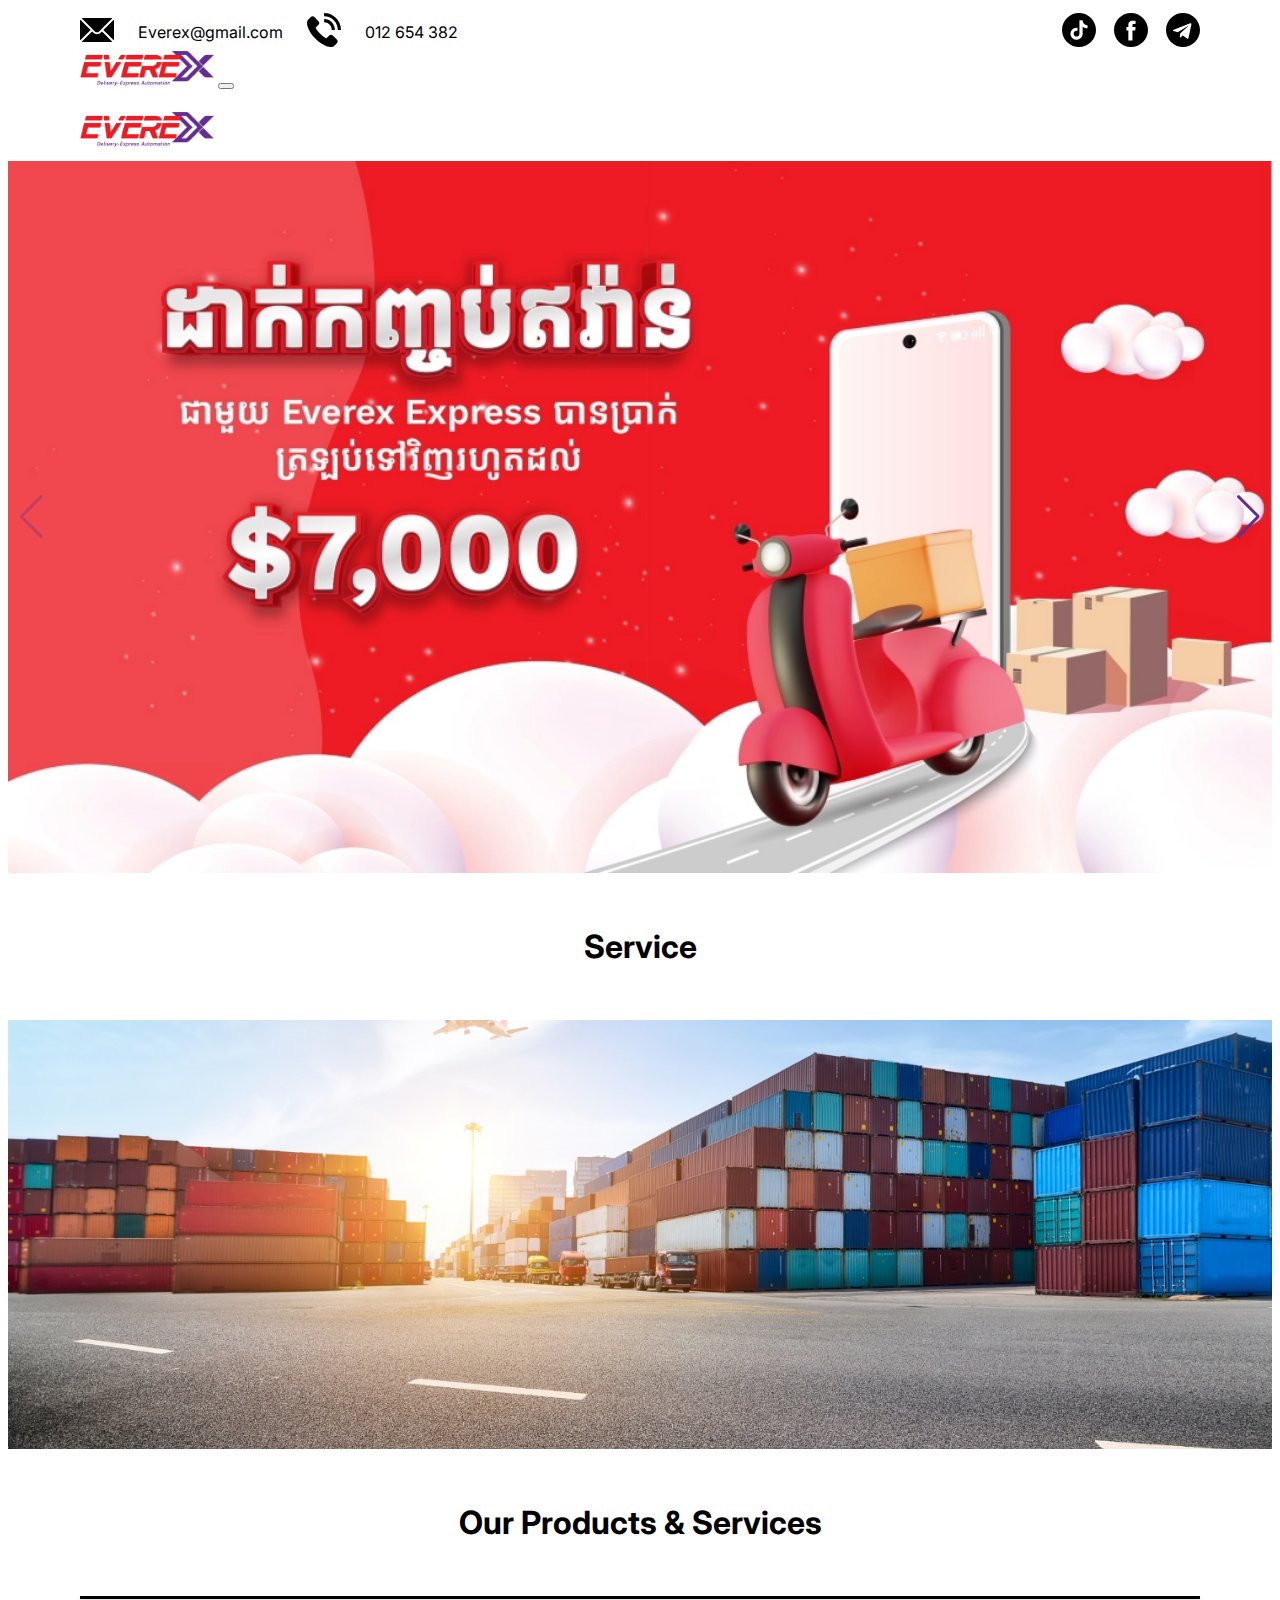
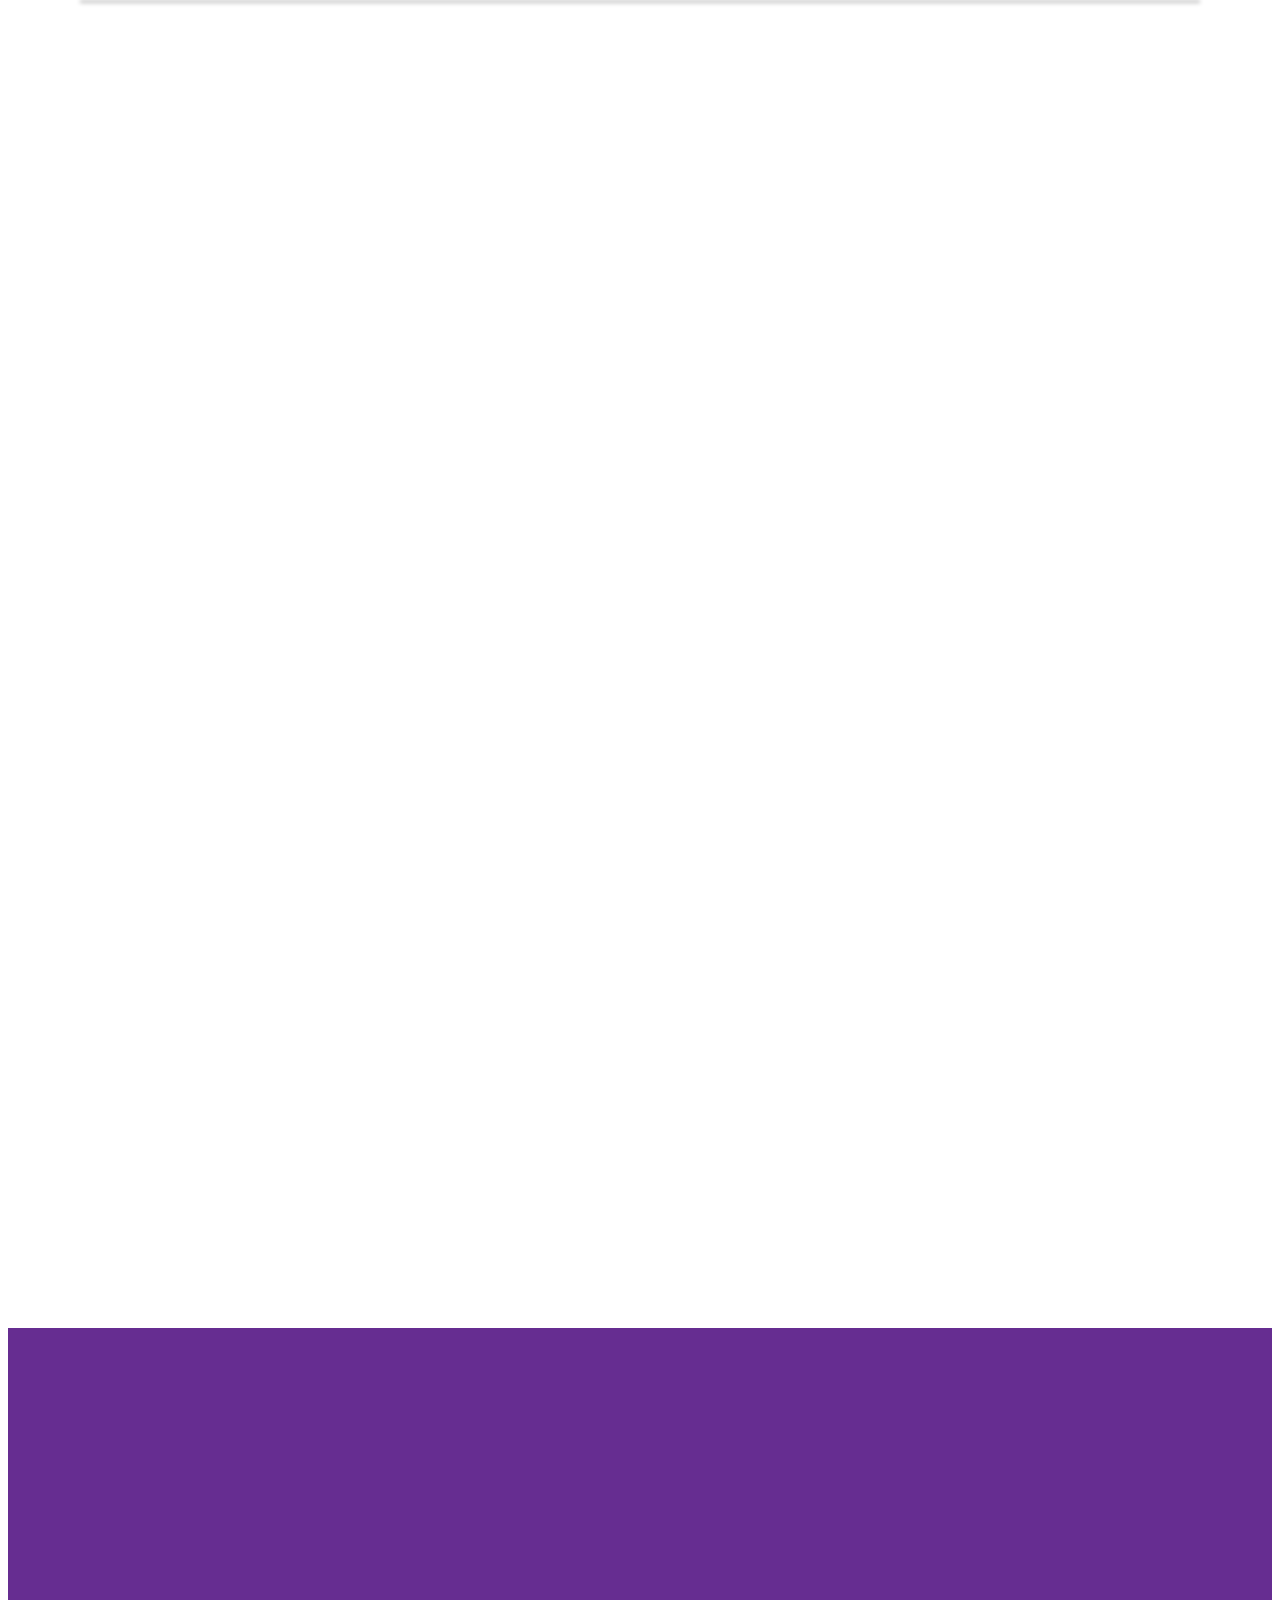
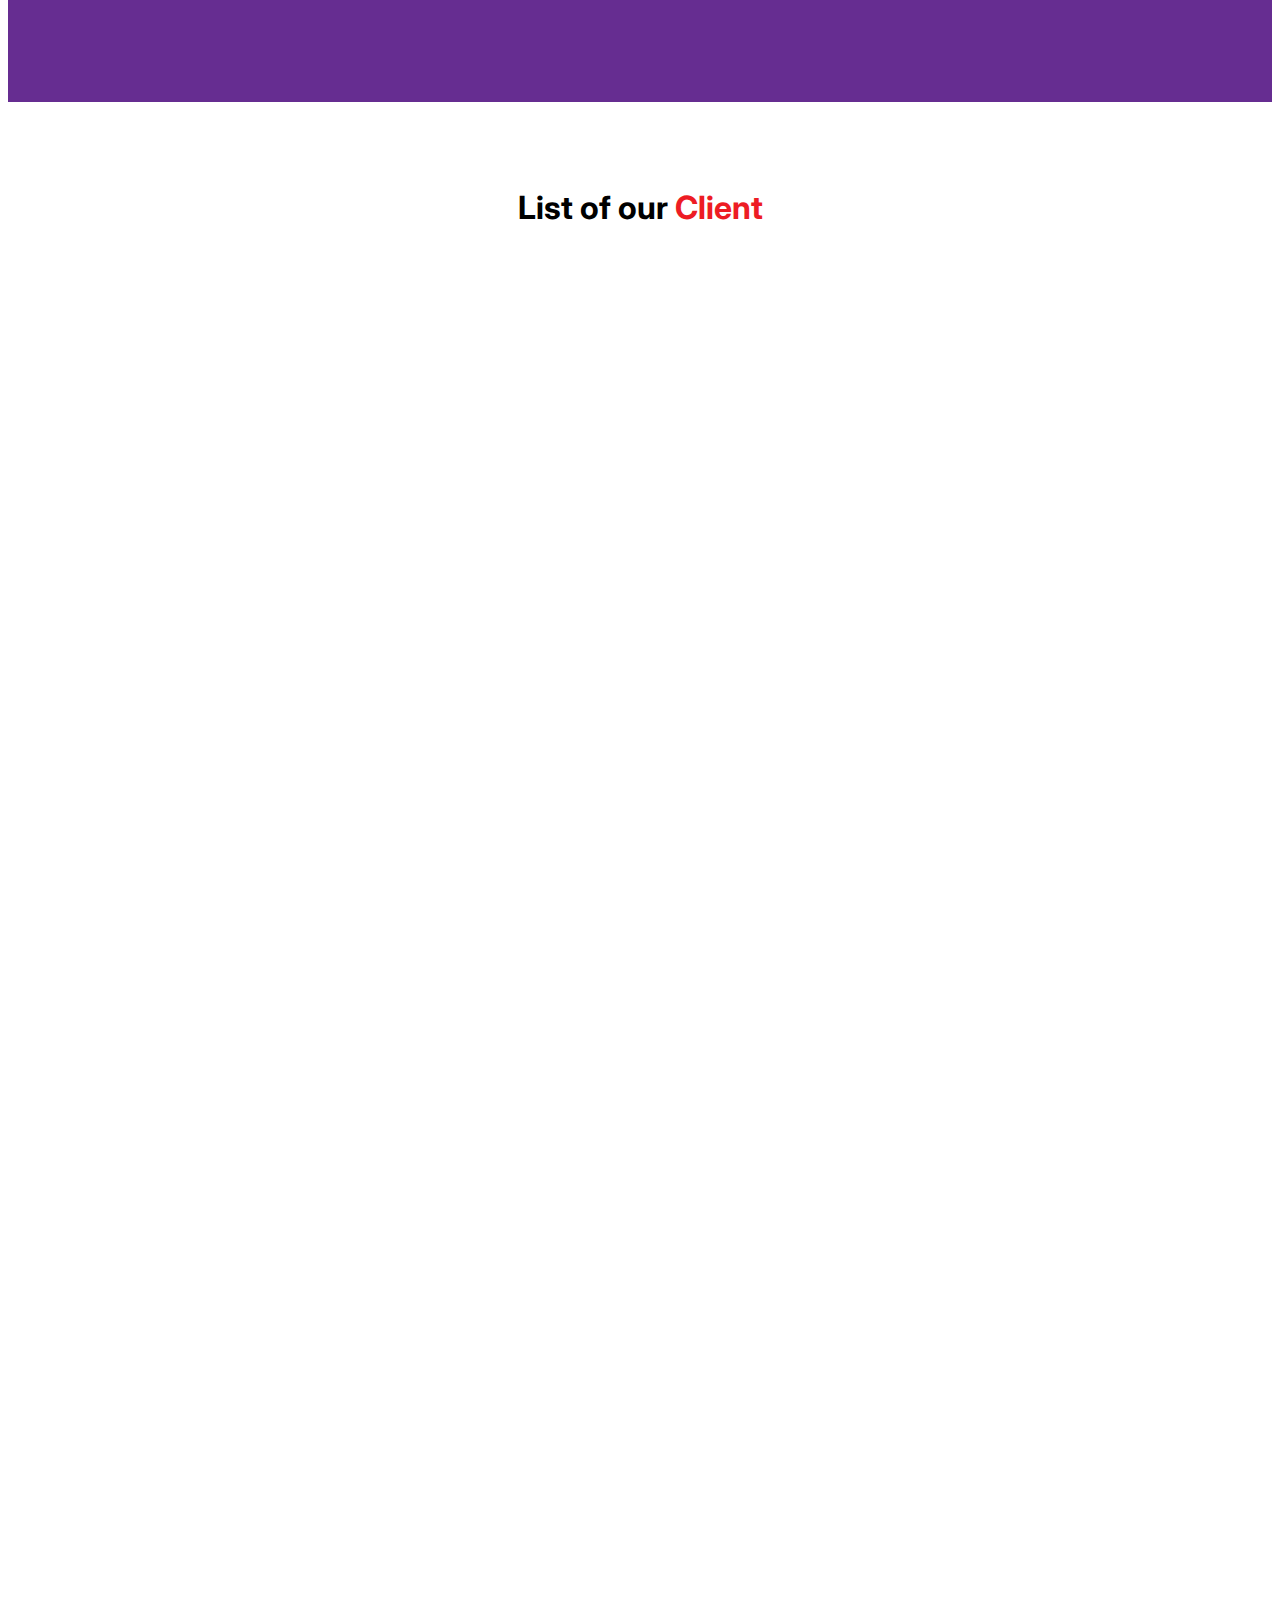
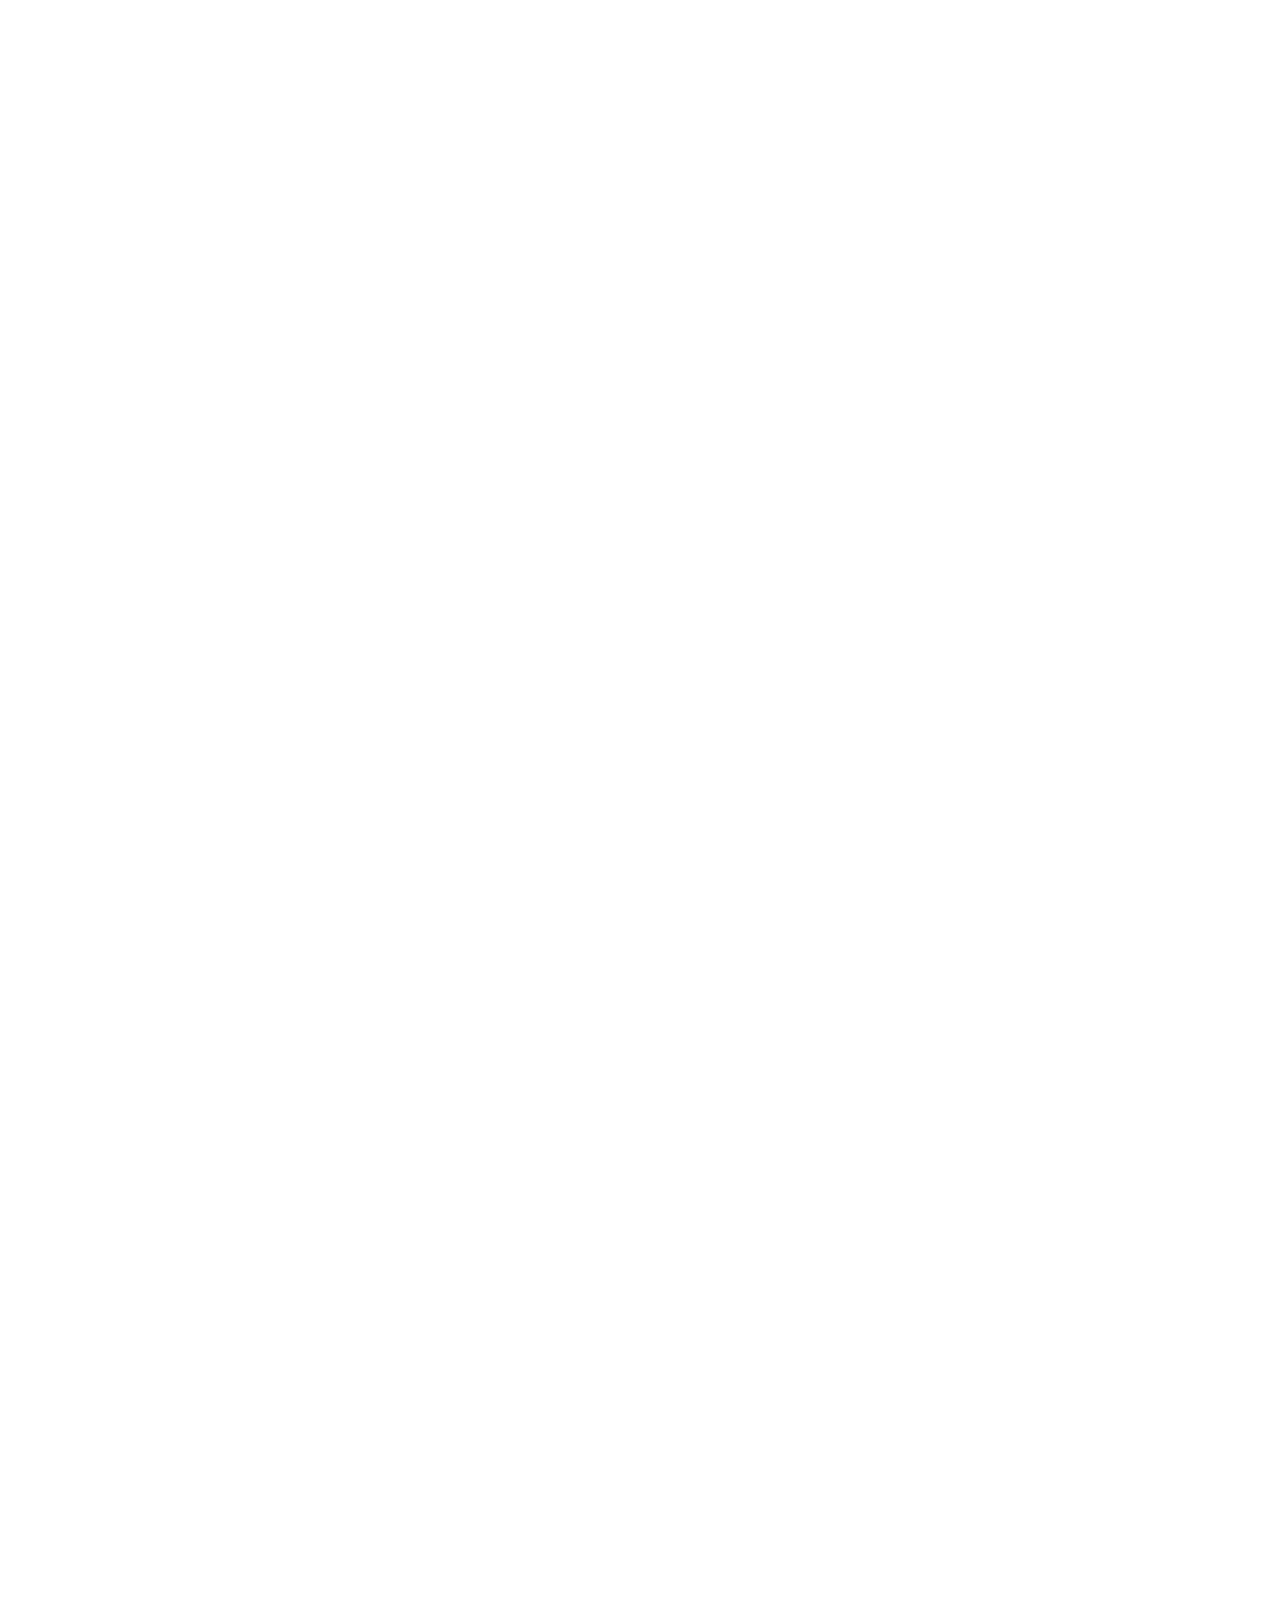
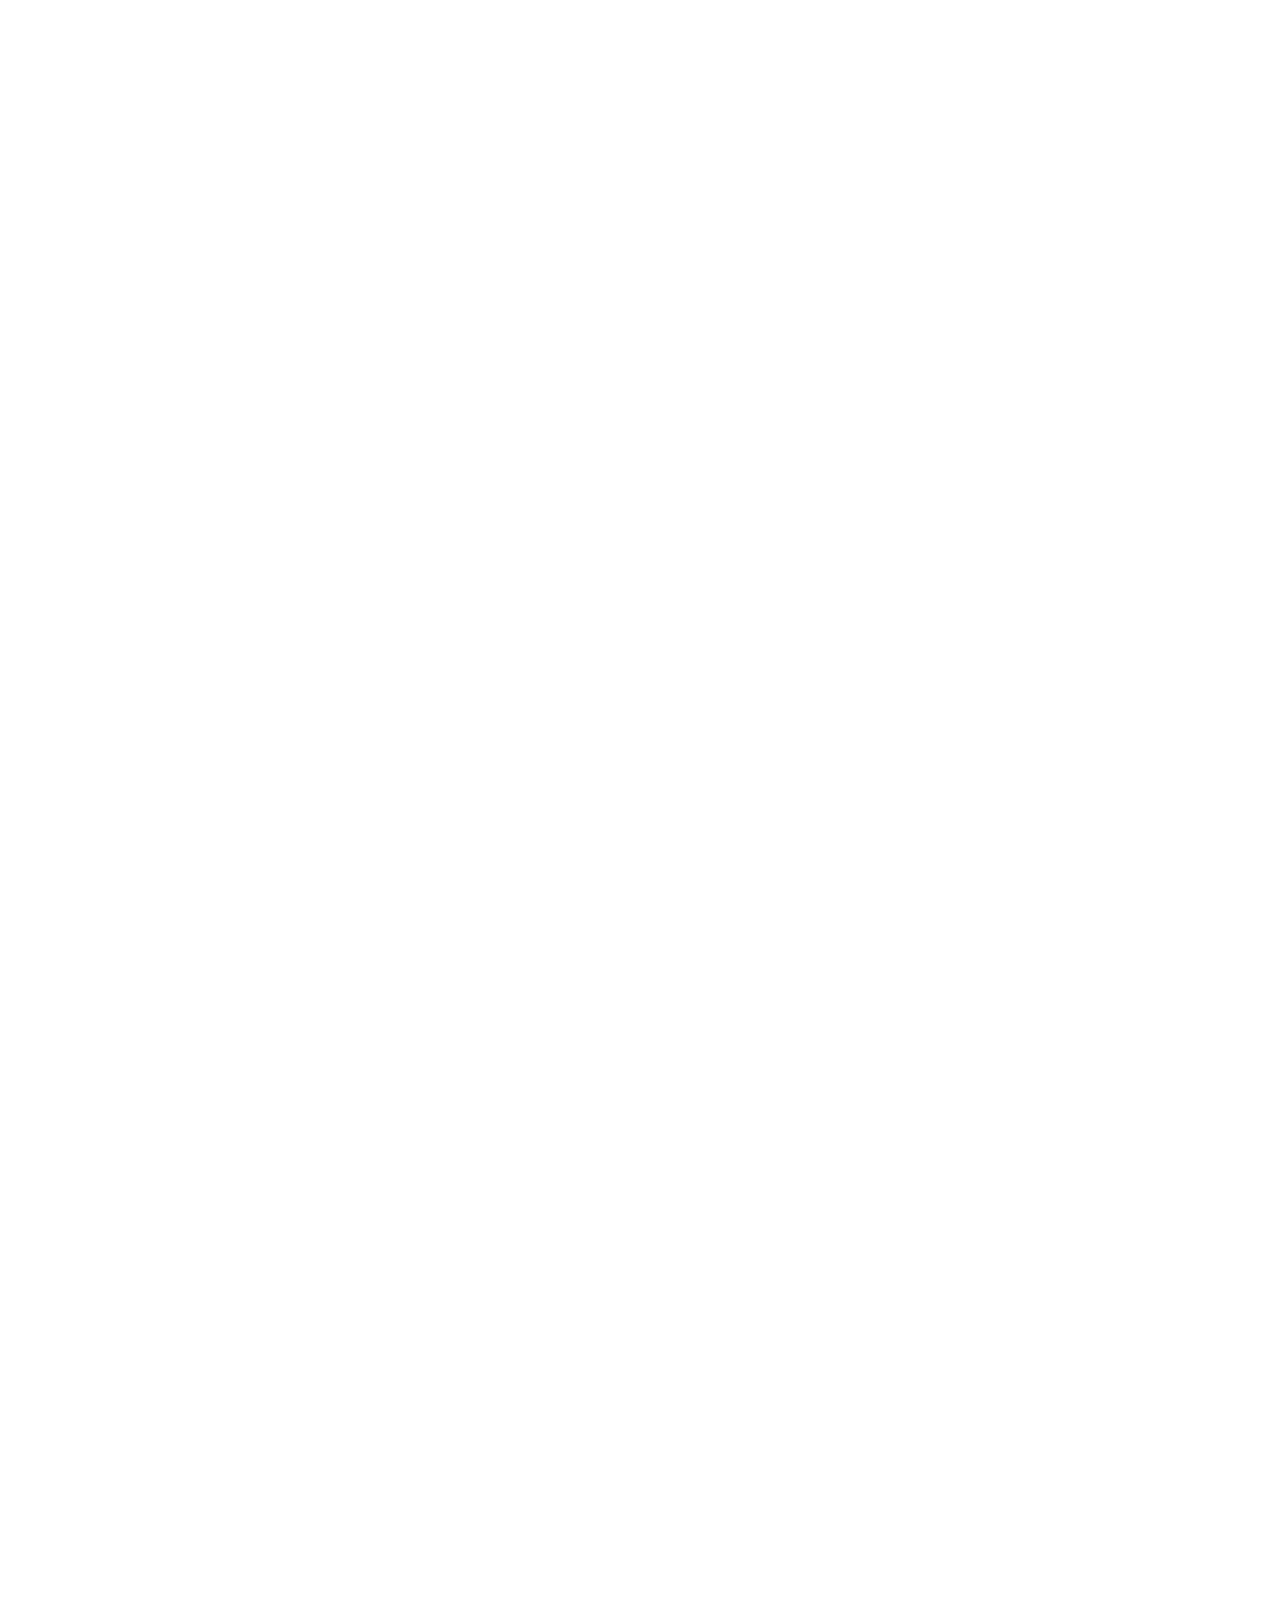
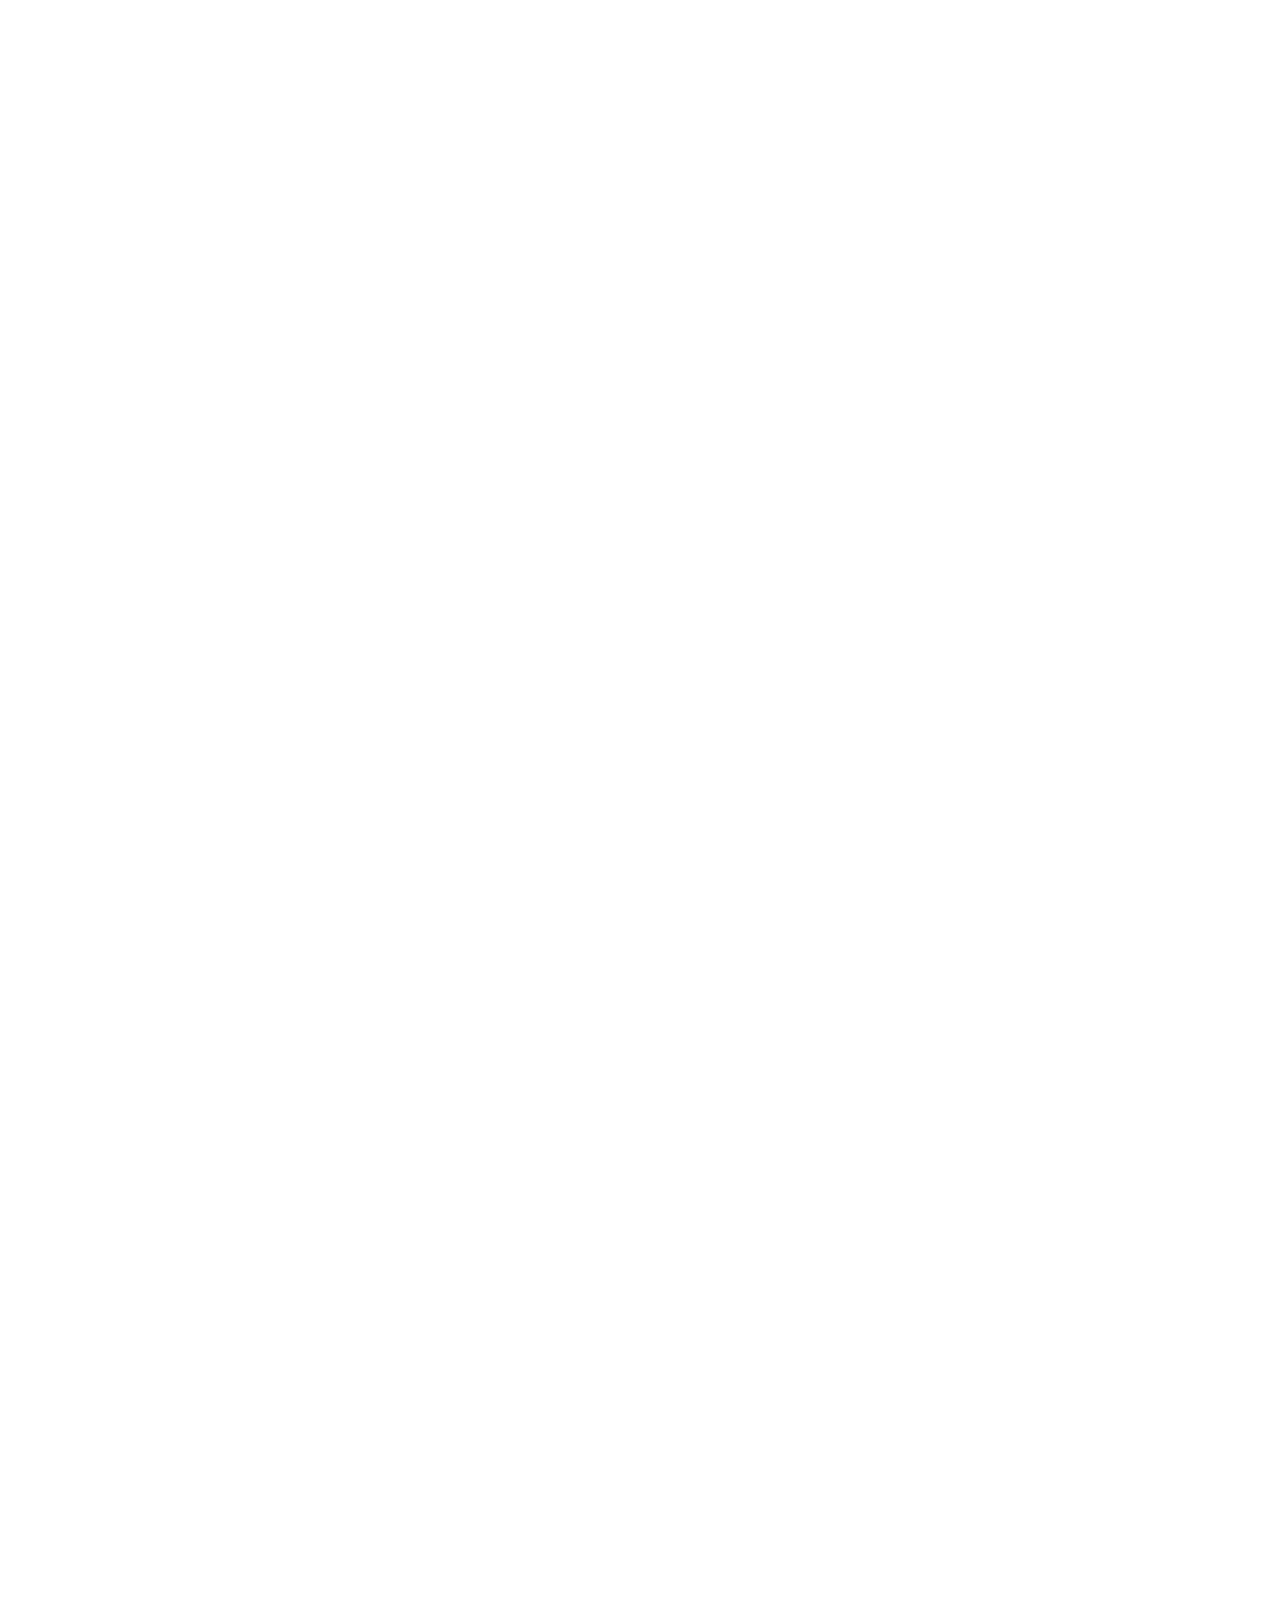
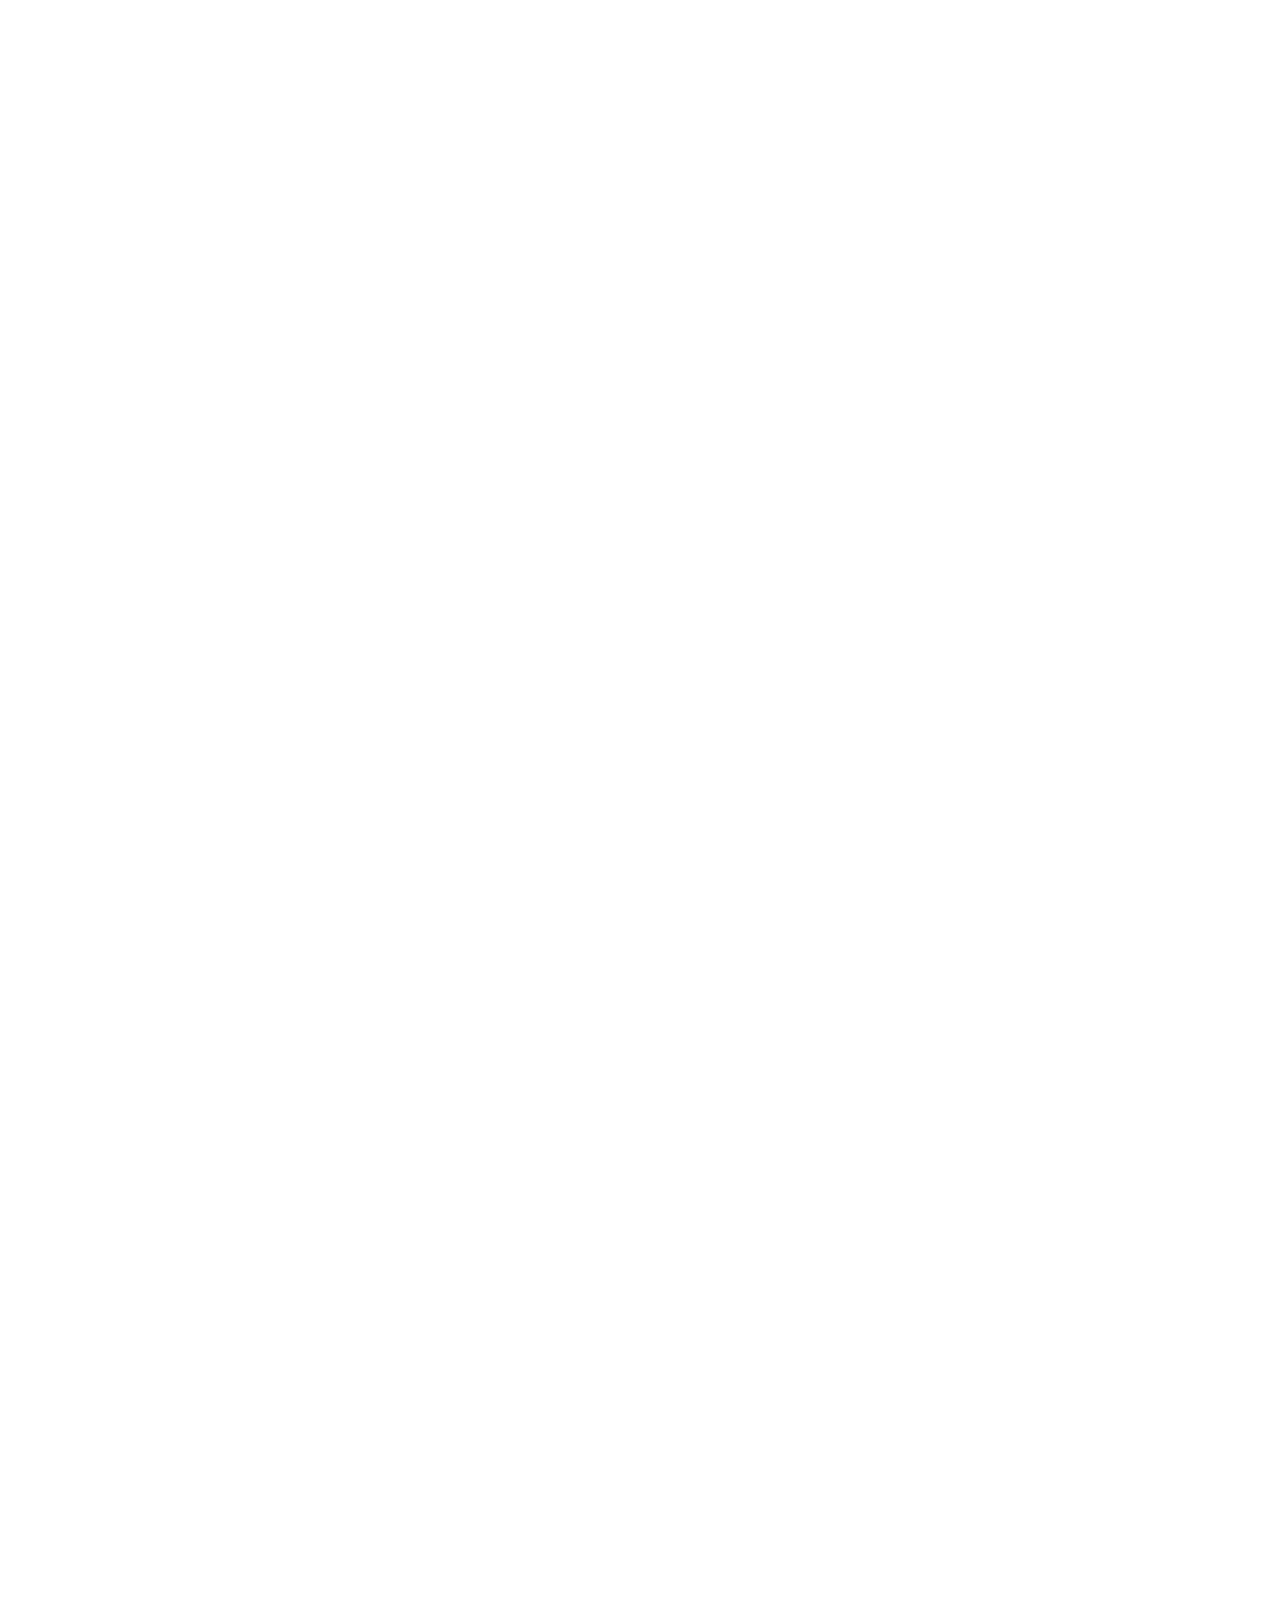
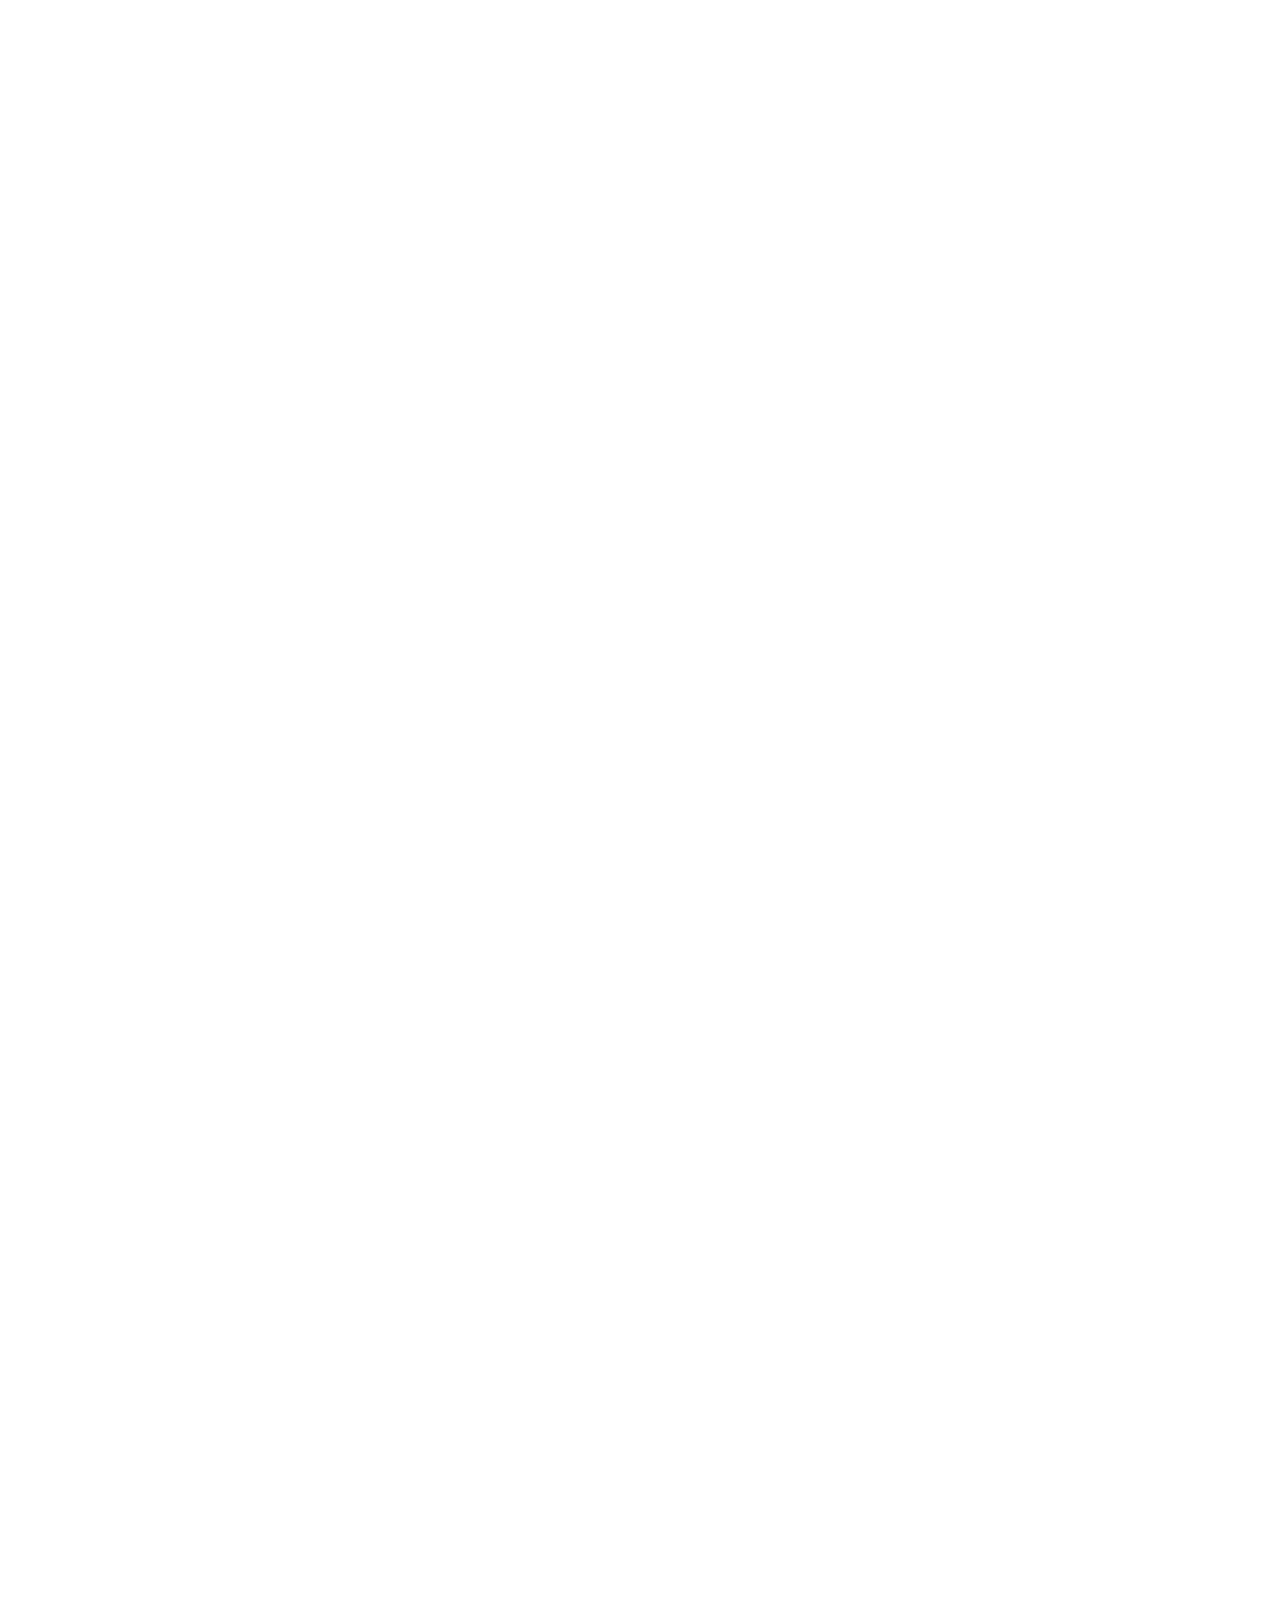
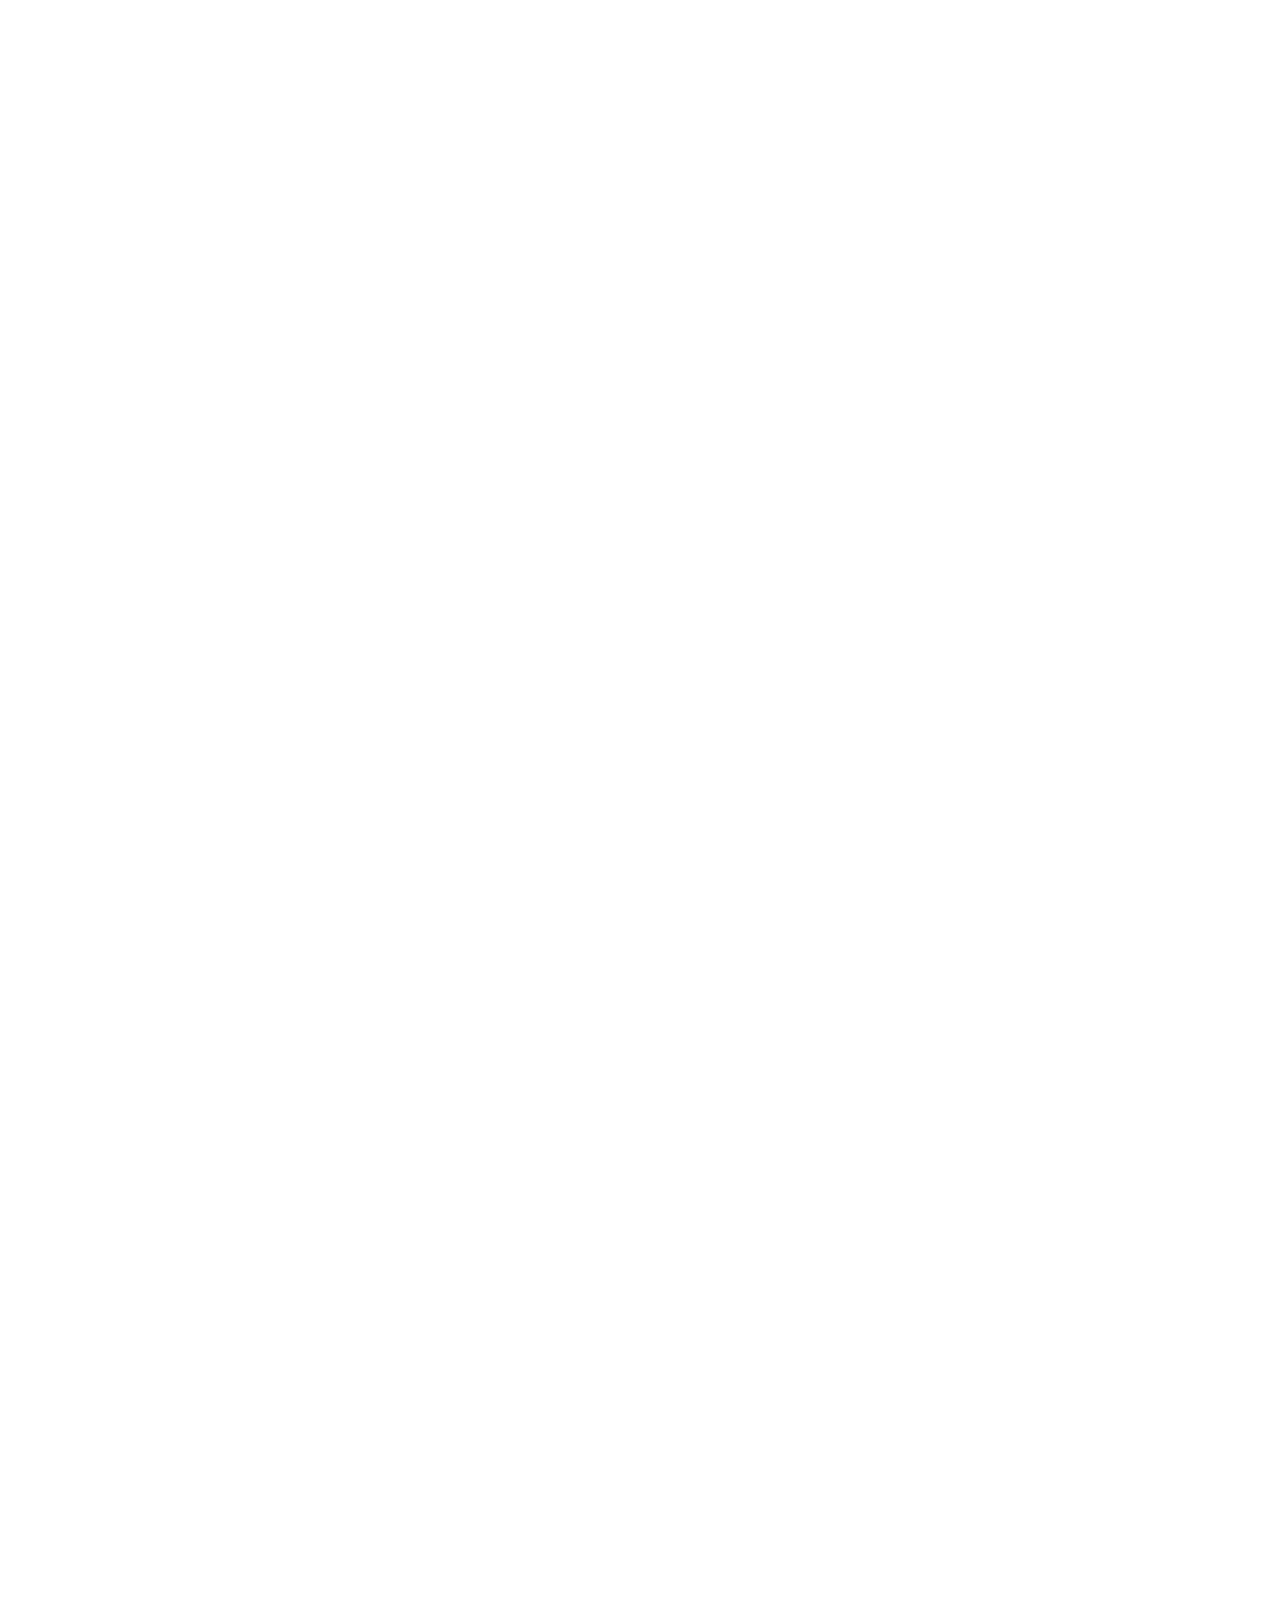
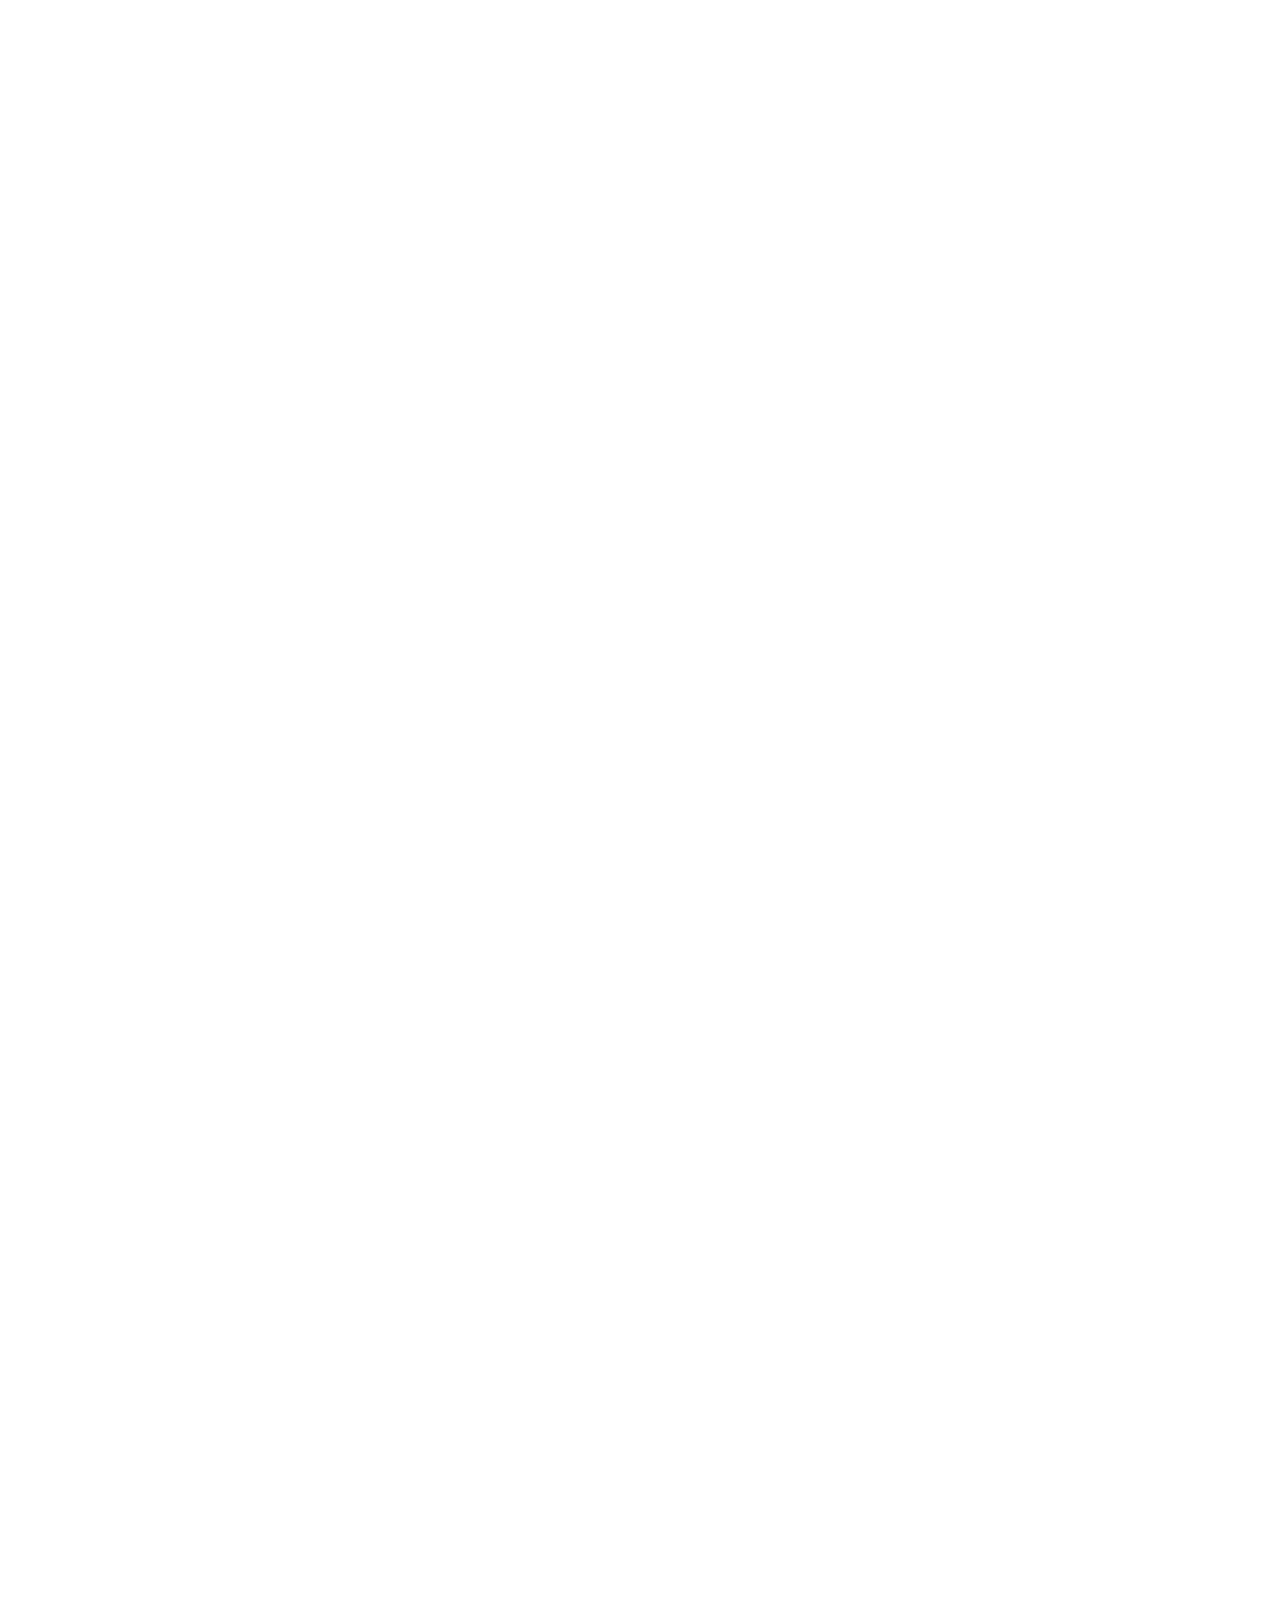
<file: index.html>
<!DOCTYPE html>
<html lang="en">
  <head>
    <meta charset="UTF-8" />
    <meta name="viewport" content="width=device-width, initial-scale=1.0" />
    <meta name="keywords" content="Cambodia express, Everex express" />
    <meta name="description" content="Express company in cambodia" />
    <meta name="author" content="Vann bonath" />
    <link rel="icon" type="image/png" href="assets/images/Logo-everex.png" />
    <title>Everex Express</title>
    <link rel="preconnect" href="https://fonts.googleapis.com">
    <link rel="preconnect" href="https://fonts.gstatic.com" crossorigin>
    <link href="https://fonts.googleapis.com/css2?family=Work+Sans:wght@500&display=swap" rel="stylesheet">
    <!--start bootstrap CDN-->
    <link
      href="https://cdn.jsdelivr.net/npm/bootstrap@5.2.3/dist/css/bootstrap.min.css"
      rel="stylesheet"
      integrity="sha384-rbsA2VBKQhggwzxH7pPCaAqO46MgnOM80zW1RWuH61DGLwZJEdK2Kadq2F9CUG65"
      crossorigin="anonymous"
    />
    <script
      src="https://cdn.jsdelivr.net/npm/bootstrap@5.2.3/dist/js/bootstrap.bundle.min.js"
      integrity="sha384-kenU1KFdBIe4zVF0s0G1M5b4hcpxyD9F7jL+jjXkk+Q2h455rYXK/7HAuoJl+0I4"
      crossorigin="anonymous"
    ></script>
    <!--end bootstrap CDN-->
    <!--start swiper.js CDN-->
    <link
      rel="stylesheet"
      href="https://cdn.jsdelivr.net/npm/swiper@10/swiper-bundle.min.css"
    />

    <!--end swiper.js CDN-->
    <link href="assets/css/style.css" rel="stylesheet" />
  </head>
  <body>
    <!--start header-->
    <header class="primary-header">
      <div class="my-header-container">
        <div class="email-phonenumber">
          <div>
            <img
              class="icon-size"
              src="assets/images/mail-icon.svg"
              alt="Email-icon"
            />
          </div>
          <div>Everex@gmail.com</div>
          <div>
            <img
              class="icon-size"
              src="assets/images/telephone-call-icon.svg"
              alt="Phone-icon"
            />
          </div>
          <div>012 654 382</div>
        </div>
        <div class="social-icon">
          <div>
            <a href="https://www.tiktok.com/@everexexpress?_t=8hC6NfMkQXS&_r=1">
              <img
              class="icon-size"
              src="assets/images/tiktok-icon.svg"
              alt="tiktok-icon"
            />
            </a>
           
          </div>
          <div>
            <a href="https://www.facebook.com/everex.express?mibextid=ZbWKwL">
              <img
              class="icon-size"
              src="assets/images/facebook-icon.svg"
              alt="tiktok-icon"
            /></a>
           
          </div>
          <div>
            <a href="https://t.me/everex_express">
              <img
              class="icon-size"
              src="assets/images/telegram-icon.svg"
              alt="tiktok-icon"
            /></a>
            
          </div>
        </div>
      </div>
    </header>
    <!------------------------------------------------------End header------------------------------------------->

    <!------------------------------------------------------Start navbar----------------------------------------->
    <nav class="navbar navbar-expand-lg bg-body-tertiary">
      <div class="container-fluid ps-0 pe-0">
        <a class="navbar-brand" href="index.html">
          <img class="logo-size" src="assets/images/everex-logo.png" alt=""
        /></a>
        <button
          class="navbar-toggler"
          type="button"
          data-bs-toggle="offcanvas"
          data-bs-target="#offcanvasNavbar"
          aria-controls="offcanvasNavbar"
          aria-label="Toggle navigation"
        >
          <span class="navbar-toggler-icon"></span>
        </button>
        <div
          class="offcanvas offcanvas-end"
          tabindex="-1"
          id="offcanvasNavbar"
          aria-labelledby="offcanvasNavbarLabel"
        >
          <div class="offcanvas-header">
            <h5 class="offcanvas-title" id="offcanvasNavbarLabel">
              <img
                class="logo-size"
                src="assets/images/everex-logo.png"
                alt=""
              />
            </h5>
            <button
              type="button"
              class="btn-close"
              data-bs-dismiss="offcanvas"
              aria-label="Close"
            ></button>
          </div>
          <div class="offcanvas-body">
            <ul
              class="navbar-nav justify-content-center flex-grow-1"
              style="margin-right: 15%"
            >
              <li class="nav-item">
                <a class="nav-link active" aria-current="page" href="index.html">Home</a>
              </li>
             
              <li class="nav-item">
                <a class="nav-link" href="pricing.html">Pricing</a>
              </li>
              <li class="nav-item">
                <a class="nav-link" href="news.html">News</a>
              </li>
              <li class="nav-item">
                <a class="nav-link" href="contact-us.html">Contact Us</a>
              </li>
              <li class="nav-item">
                <a class="nav-link" href="about-us.html">About Us</a>
              </li>
            </ul>
          </div>
        </div>
      </div>
    </nav>
    <!------------------------------------------------------End navbar----------------------------------------->

    <!---------------------------------------------------Start slide show-------------------------------------->
    <div class="swiper mySwiper">
      <div class="swiper-wrapper">
        <div class="swiper-slide">
          <img src="assets/images/everex-slide-show 1.jpg" alt="Slideshow" />
        </div>
        <div class="swiper-slide">
          <img src="assets/images/everex-slide-show 1.jpg" alt="Slideshow" />
        </div>
      </div>
      <div class="swiper-button-next" style="color: #662d91;"></div>
      <div class="swiper-button-prev" style="color: #662d91;"></div>
      <div class="swiper-pagination"></div>
    </div>
    <!---------------------------------------------------End slide show-------------------------------------->

    <!---------------------------------------------------Start Service section--------------------------------->
    <div class="title">Service</div>
    <div class="service">
      <div class="container-fluid service-background-img ps-0 pe-0">
        <div class="container-fluid service-background-overlay">
          <div class="row my-container">
            <div class="col-md-4 d-flex flex-column pt-5 pb-5 ps-0 pe-0 fade-up">
              <img
                class="image-icon-size align-self-center"
                src="assets/images/search-icon.svg"
                alt="search-icon"
              />
              <div class="icon-title text-center pt-5 ">Track & Trace</div>
            </div>
            <div class="col-md-4 d-flex flex-column pt-5 pb-5 ps-0 pe-0 fade-up">
              <img
                class="image-icon-size align-self-center"
                src="assets/images/box-icon.svg"
                alt="box-icon"
              />
              <div class="icon-title text-center pt-5">Shipping</div>
            </div>
            <div class="col-md-4 d-flex flex-column pt-5 pb-5 ps-0 pe-0 fade-up">
              <img
                class="image-icon-size align-self-center"
                src="assets/images/customer-support-icon.svg"
                alt="customer-support-icon"
              />
              <div class="icon-title text-center pt-5">Customer Service</div>
            </div>
          </div>
        </div>
      </div>
    </div>
    <!---------------------------------------------------End Service section--------------------------------->

    <!---------------------------------------------------Start our product & Services------------------------->

    <div class="container"><div class="title">Our Products & Services</div></div>
    <div class="line"></div>
    <div class="my-container">
      <div class="container-fluid">
        <div class="row">
          <div class="col-md-4 padding-top padding-bottom fade-up">
            <div class="our-product-and-service-img-container">
              <img
                class="our-product-and-service-img-size"
                src="assets/images/Express-product.jpg"
                alt=""
              />
            </div>
            <div class="our-product-and-service-title">Express Product</div>
            <div class="our-product-and-service-description">
              Provide Same-day delivery, Next-day delivery, Next-2 day delivery,
              Timing delivery and other express service.
            </div>
          </div>
          <div class="col-md-4 padding-top padding-bottom fade-up">
            <div class="our-product-and-service-img-container">
              <img
                class="our-product-and-service-img-size"
                src="assets/images/Express-car.jpg"
                alt=""
              />
            </div>
            <div class="our-product-and-service-title">
              China to Cambodia Transportation
            </div>
            <div class="our-product-and-service-description">
              Provide Same-day delivery, Next-day delivery, Next-2 day delivery,
              Timing delivery and other express service.
            </div>
          </div>
          <div class="col-md-4 padding-top padding-bottom fade-up">
            <div class="our-product-and-service-img-container">
              <img
                class="our-product-and-service-img-size"
                src="assets/images/warehouse-product.jpg"
                alt=""
              />
            </div>
            <div class="our-product-and-service-title">Warehouse Product</div>
            <div class="our-product-and-service-description">
              Provide Same-day delivery, Next-day delivery, Next-2 day delivery,
              Timing delivery and other express service.
            </div>
          </div>
        </div>
      </div>
    </div>

    <!---------------------------------------------------End our product & Services------------------------->
    <div class="padding-bottom"></div>
    <!---------------------------------------------------Start testimonial------------------------->

    <div class="container-fluid testimonial">
      <div class="my-container">
        <div
          class="container-fluid testimonial-bg-img slide-left"
        >
          <div class="row">
            <div class="col-md-6">
              <div class="row">
                <div class="testimonial-title">
                  Listen to our customers while also prioritizing product
                  enhancements should be the gold standard.
                </div>
                <div class="testimonial-contain-button">
                  <div class="testimonial-interested">
                    interested ? Check out our plan
                  </div>
                 <a class="testimonial-button" href="pricing.html">Start with us</a>
                </div>
              </div>
            </div>
            <div class="col-md-6"></div>
          </div>
        </div>
      </div>
    </div>

    <!---------------------------------------------------end testimonial------------------------->

    <!--------------------------------------------------Start List of our client-------------------->

    <div class="title"><p> List of our <span class="red-span">Client</p></span></div>
    <div class="container my-container fade-up">
      <div class="row gy-5">
        <div class="col-lg-2 col-md-3 col-4  ">
          <div class="our-client-container">
            <div>
              <img
                class="our-client-img"
                src="assets/images/Seed Media logo.jpg"
                alt=""
              />
            </div>
          </div>
        </div>
        <div class="col-lg-2 col-md-3 col-4">
          <div class="our-client-container">
            <div>
              <img
                class="our-client-img"
                src="assets/images/Evermerce.jpg"
                alt=""
              />
            </div>
          </div>
        </div>
        <div class="col-lg-2 col-md-3 col-4">
          <div class="our-client-container">
            <div>
              <img
                class="our-client-img"
                src="assets/images/client logo 1.jpg"
                alt=""
              />
            </div>
          </div>
        </div>
        <div class="col-lg-2 col-md-3 col-4">
          <div class="our-client-container">
            <div>
              <img
                class="our-client-img"
                src="assets/images/DodoLove.jpg"
                alt=""
              />
            </div>
          </div>
        </div>
        <div class="col-lg-2 col-md-3 col-4">
          <div class="our-client-container">
            <div>
              <img
                class="our-client-img"
                src="assets/images/Maho.jpg"
                alt=""
              />
            </div>
          </div>
        </div>
        <div class="col-lg-2 col-md-3 col-4">
          <div class="our-client-container">
            <div>
              <img
                class="our-client-img"
                src="assets/images/DRSB express.jpg"
                alt=""
              />
            </div>
          </div>
        </div>
        <div class="col-lg-2 col-md-3 col-4">
          <div class="our-client-container">
            <div>
              <img
                class="our-client-img"
                src="assets/images/Glory Apprel.jpg"
                alt=""
              />
            </div>
          </div>
        </div>
        <div class="col-lg-2 col-md-3 col-4">
          <div class="our-client-container">
            <div>
              <img
                class="our-client-img"
                src="assets/images/TTC.jpg"
                alt=""
              />
            </div>
          </div>
        </div>
        <div class="col-lg-2 col-md-3 col-4">
          <div class="our-client-container">
            <div>
              <img
                class="our-client-img"
                src="assets/images/Men store.jpg"
                alt=""
              />
            </div>
          </div>
        </div>
        <div class="col-lg-2 col-md-3 col-4">
          <div class="our-client-container">
            <div>
              <img
                class="our-client-img"
                src="assets/images/Moren Shop.jpg"
                alt=""
              />
            </div>
          </div>
        </div>
        <div class="col-lg-2 col-md-3 col-4">
          <div class="our-client-container">
            <div>
              <img
                class="our-client-img"
                src="assets/images/Loffy beaty.jpg"
                alt=""
              />
            </div>
          </div>
        </div>
        <div class="col-lg-2 col-md-3 col-4">
          <div class="our-client-container">
            <div>
              <img
                class="our-client-img"
                src="assets/images/Seed Media logo.jpg"
                alt=""
              />
            </div>
          </div>
        </div>
      </div>
    </div>

    <!--------------------------------------------------end List of our client-------------------->

    <!-------------------------------------------------start footer-------------------------------->
    <div class="padding-top"></div>
    <div class="container-fluid footer-bg ">
        <div class="my-container">
          <div class="container-fluid">
            <div class="row">
              <div class="col-md-4">
                <div class="footer-title">Contact Us</div>
                <div class="footer-icon-container">
                  <div>
                    <a href="https://t.me/everex_express"><img class="footer-icon-size" src="assets/images/telegram.svg" alt="Telegram-link"></a>
                    <a href="https://www.tiktok.com/@everexexpress?_t=8hC6NfMkQXS&_r=1"><img class="footer-icon-size" src="assets/images/tiktok.jpg" alt="tiktok-link"></a>
                    <a href="https://www.facebook.com/everex.express?mibextid=ZbWKwL"><img class="footer-icon-size" src="assets/images/facebook.svg" alt="facebook-link"></a>
                    <div class="footer-hotline">Hotline: 012 834 235</div>
                  </div>
                </div>
              </div>
              <div class="col-md-8  ps-0 pe-0">
                <div class="footer-title">Navigation</div>
                <div class="container-fluid footer-border">
                  <div class="row">
                    <div class="col-md-12">
                      <ul class="footer-product-service-align">
                        <li><a href="index.html">Home</a></li>
                        <li><a href="pricing.html">Pricing</a></li>
                        <li><a href="news.html">News</a></li>
                        <li><a href="contact-us.html">Contact Us</a></li>
                        <li><a href="about-us.html">About Us</a></li>    
                      </ul>
                    </div>
                  </div>
                </div>
              </div>
            </div>
          </div> 
          <div class="footer-copyright">Copyright 2023</div>        
        </div>
    </div>

    <!-------------------------------------------------end footer------------------------------------>

    <!----------------------------------Start swiper.js javascript and cdn---------------------------->
    <script src="https://cdn.jsdelivr.net/npm/swiper@10/swiper-bundle.min.js"></script>
    <script>
      var swiper = new Swiper('.mySwiper', {
        spaceBetween: 30,
        centeredSlides: true,
        autoplay: {
          delay: 5500,
          disableOnInteraction: false,
        },

        navigation: {
          nextEl: '.swiper-button-next',
          prevEl: '.swiper-button-prev',
        },
      });
    </script>
    <!----------------------------------End swiper.js javascript and cdn---------------------------->
    <!---------------------------------start animation script--------------------------------------->
    <script type="text/javascript" src="/assets/javascript/fade-up-animation.js"></script>
    <script type="text/javascript" src="/assets/javascript/slide-left-animation.js"></script>
    <!---------------------------------end animation script--------------------------------------->
   
  </body>
</html>
</file>
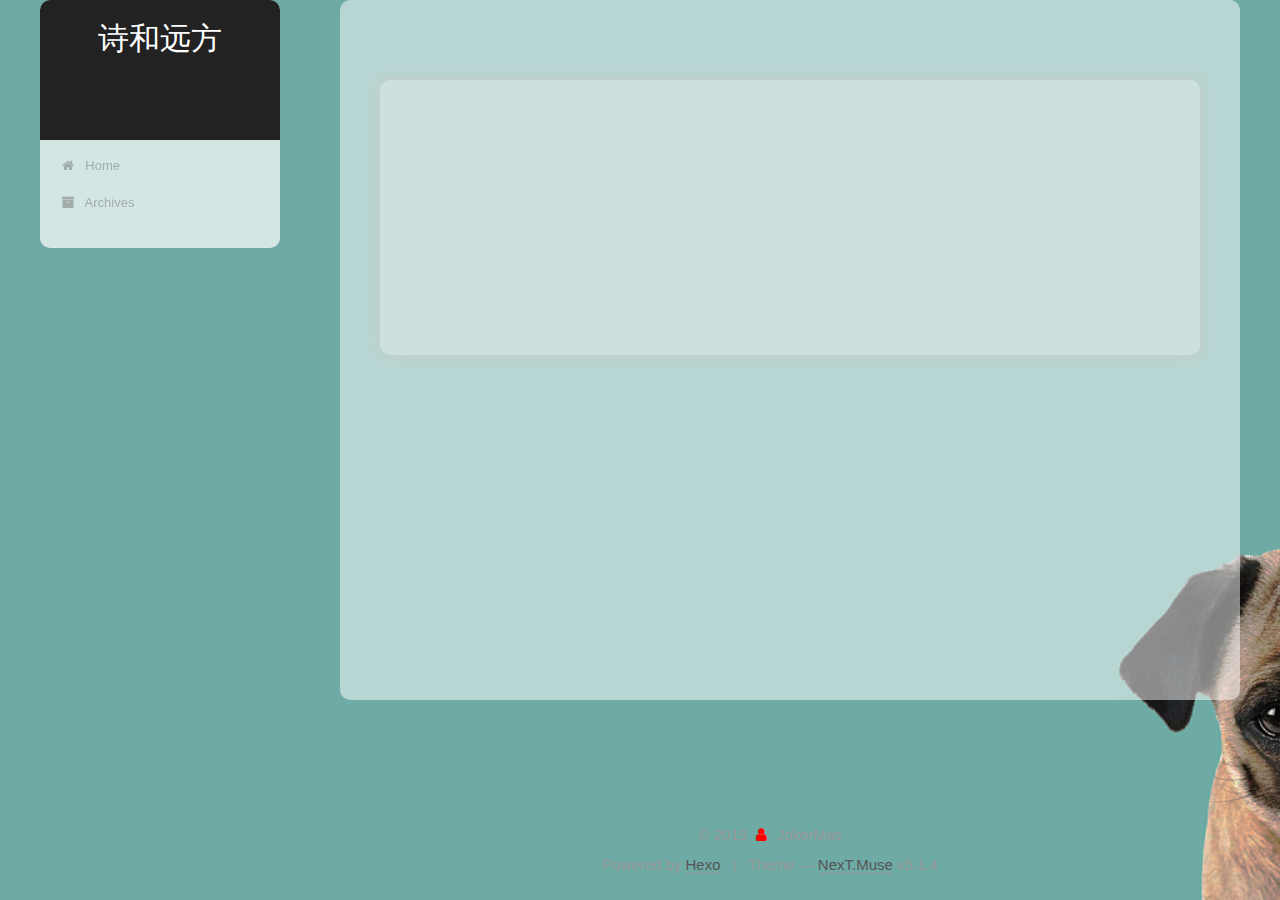
<file: 2019/04/05/s/index.html>
<!DOCTYPE html>



  


<html class="theme-next muse use-motion" lang>
<head><meta name="generator" content="Hexo 3.8.0">
  <meta charset="UTF-8">
<meta http-equiv="X-UA-Compatible" content="IE=edge">
<meta name="viewport" content="width=device-width, initial-scale=1, maximum-scale=1">
<meta name="theme-color" content="#222">









<meta http-equiv="Cache-Control" content="no-transform">
<meta http-equiv="Cache-Control" content="no-siteapp">
















  
  
  <link href="/lib/fancybox/source/jquery.fancybox.css?v=2.1.5" rel="stylesheet" type="text/css">







<link href="/lib/font-awesome/css/font-awesome.min.css?v=4.6.2" rel="stylesheet" type="text/css">

<link href="/css/main.css?v=5.1.4" rel="stylesheet" type="text/css">


  <link rel="apple-touch-icon" sizes="180x180" href="/images/apple-touch-icon-next.png?v=5.1.4">


  <link rel="icon" type="image/png" sizes="32x32" href="/images/favicon-32x32-next.png?v=5.1.4">


  <link rel="icon" type="image/png" sizes="16x16" href="/images/favicon-16x16-next.png?v=5.1.4">


  <link rel="mask-icon" href="/images/logo.svg?v=5.1.4" color="#222">





  <meta name="keywords" content="Hexo, NexT">










<meta name="description" content="/xcz">
<meta property="og:type" content="article">
<meta property="og:title" content="s">
<meta property="og:url" content="jokermas.top/2019/04/05/s/index.html">
<meta property="og:site_name" content="诗和远方">
<meta property="og:description" content="/xcz">
<meta property="og:locale" content="default">
<meta property="og:updated_time" content="2019-04-05T10:15:00.205Z">
<meta name="twitter:card" content="summary">
<meta name="twitter:title" content="s">
<meta name="twitter:description" content="/xcz">



<script type="text/javascript" id="hexo.configurations">
  var NexT = window.NexT || {};
  var CONFIG = {
    root: '/',
    scheme: 'Muse',
    version: '5.1.4',
    sidebar: {"position":"left","display":"post","offset":12,"b2t":false,"scrollpercent":false,"onmobile":false},
    fancybox: true,
    tabs: true,
    motion: {"enable":true,"async":false,"transition":{"post_block":"fadeIn","post_header":"slideDownIn","post_body":"slideDownIn","coll_header":"slideLeftIn","sidebar":"slideUpIn"}},
    duoshuo: {
      userId: '0',
      author: 'Author'
    },
    algolia: {
      applicationID: '',
      apiKey: '',
      indexName: '',
      hits: {"per_page":10},
      labels: {"input_placeholder":"Search for Posts","hits_empty":"We didn't find any results for the search: ${query}","hits_stats":"${hits} results found in ${time} ms"}
    }
  };
</script>



  <link rel="canonical" href="jokermas.top/2019/04/05/s/">





  <title>s | 诗和远方</title>
  








</head>

<body itemscope itemtype="http://schema.org/WebPage" lang="default">

  
  
    
  

  <div class="container sidebar-position-left page-post-detail">
    <div class="headband"></div>

    <header id="header" class="header" itemscope itemtype="http://schema.org/WPHeader">
      <div class="header-inner"><div class="site-brand-wrapper">
  <div class="site-meta ">
    

    <div class="custom-logo-site-title">
      <a href="/" class="brand" rel="start">
        <span class="logo-line-before"><i></i></span>
        <span class="site-title">诗和远方</span>
        <span class="logo-line-after"><i></i></span>
      </a>
    </div>
      
        <p class="site-subtitle"></p>
      
  </div>

  <div class="site-nav-toggle">
    <button>
      <span class="btn-bar"></span>
      <span class="btn-bar"></span>
      <span class="btn-bar"></span>
    </button>
  </div>
</div>

<nav class="site-nav">
  

  
    <ul id="menu" class="menu">
      
        
        <li class="menu-item menu-item-home">
          <a href="/" rel="section">
            
              <i class="menu-item-icon fa fa-fw fa-home"></i> <br>
            
            Home
          </a>
        </li>
      
        
        <li class="menu-item menu-item-archives">
          <a href="/archives/" rel="section">
            
              <i class="menu-item-icon fa fa-fw fa-archive"></i> <br>
            
            Archives
          </a>
        </li>
      

      
    </ul>
  

  
</nav>



 </div>
    </header>

    <main id="main" class="main">
      <div class="main-inner">
        <div class="content-wrap">
          <div id="content" class="content">
            

  <div id="posts" class="posts-expand">
    

  

  
  
  

  <article class="post post-type-normal" itemscope itemtype="http://schema.org/Article">
  
  
  
  <div class="post-block">
    <link itemprop="mainEntityOfPage" href="jokermas.top/2019/04/05/s/">

    <span hidden itemprop="author" itemscope itemtype="http://schema.org/Person">
      <meta itemprop="name" content="JokerMas">
      <meta itemprop="description" content>
      <meta itemprop="image" content="/images/avatar.gif">
    </span>

    <span hidden itemprop="publisher" itemscope itemtype="http://schema.org/Organization">
      <meta itemprop="name" content="诗和远方">
    </span>

    
      <header class="post-header">

        
        
          <h1 class="post-title" itemprop="name headline">s</h1>
        

        <div class="post-meta">
          <span class="post-time">
            
              <span class="post-meta-item-icon">
                <i class="fa fa-calendar-o"></i>
              </span>
              
                <span class="post-meta-item-text">Posted on</span>
              
              <time title="Post created" itemprop="dateCreated datePublished" datetime="2019-04-05T18:14:15+08:00">
                2019-04-05
              </time>
            

            

            
          </span>

          

          
            
          

          
          

          

          

          

        </div>
      </header>
    

    
    
    
    <div class="post-body" itemprop="articleBody">

      
      

      
        <p>/xcz</p>

      
    </div>
    
    
    

    

    

    

    <footer class="post-footer">
      

      
      
      

      
        <div class="post-nav">
          <div class="post-nav-next post-nav-item">
            
              <a href="/2019/04/05/hello-world/" rel="next" title="Hello World">
                <i class="fa fa-chevron-left"></i> Hello World
              </a>
            
          </div>

          <span class="post-nav-divider"></span>

          <div class="post-nav-prev post-nav-item">
            
          </div>
        </div>
      

      
      
    </footer>
  </div>
  
  
  
  </article>



    <div class="post-spread">
      
    </div>
  </div>


          </div>
          


          

  



        </div>
        
          
  
  <div class="sidebar-toggle">
    <div class="sidebar-toggle-line-wrap">
      <span class="sidebar-toggle-line sidebar-toggle-line-first"></span>
      <span class="sidebar-toggle-line sidebar-toggle-line-middle"></span>
      <span class="sidebar-toggle-line sidebar-toggle-line-last"></span>
    </div>
  </div>

  <aside id="sidebar" class="sidebar">
    
    <div class="sidebar-inner">

      

      

      <section class="site-overview-wrap sidebar-panel sidebar-panel-active">
        <div class="site-overview">
          <div class="site-author motion-element" itemprop="author" itemscope itemtype="http://schema.org/Person">
            
              <p class="site-author-name" itemprop="name">JokerMas</p>
              <p class="site-description motion-element" itemprop="description"></p>
          </div>

          <nav class="site-state motion-element">

            
              <div class="site-state-item site-state-posts">
              
                <a href="/archives/">
              
                  <span class="site-state-item-count">2</span>
                  <span class="site-state-item-name">posts</span>
                </a>
              </div>
            

            

            

          </nav>

          

          

          
          

          
          

          

        </div>
      </section>

      

      

    </div>
  </aside>


        
      </div>
    </main>

    <footer id="footer" class="footer">
      <div class="footer-inner">
        <div class="copyright">&copy; <span itemprop="copyrightYear">2019</span>
  <span class="with-love">
    <i class="fa fa-user"></i>
  </span>
  <span class="author" itemprop="copyrightHolder">JokerMas</span>

  
</div>


  <div class="powered-by">Powered by <a class="theme-link" target="_blank" href="https://hexo.io">Hexo</a></div>



  <span class="post-meta-divider">|</span>



  <div class="theme-info">Theme &mdash; <a class="theme-link" target="_blank" href="https://github.com/iissnan/hexo-theme-next">NexT.Muse</a> v5.1.4</div>




        







        
      </div>
    </footer>

    
      <div class="back-to-top">
        <i class="fa fa-arrow-up"></i>
        
      </div>
    

    

  </div>

  

<script type="text/javascript">
  if (Object.prototype.toString.call(window.Promise) !== '[object Function]') {
    window.Promise = null;
  }
</script>









  












  
  
    <script type="text/javascript" src="/lib/jquery/index.js?v=2.1.3"></script>
  

  
  
    <script type="text/javascript" src="/lib/fastclick/lib/fastclick.min.js?v=1.0.6"></script>
  

  
  
    <script type="text/javascript" src="/lib/jquery_lazyload/jquery.lazyload.js?v=1.9.7"></script>
  

  
  
    <script type="text/javascript" src="/lib/velocity/velocity.min.js?v=1.2.1"></script>
  

  
  
    <script type="text/javascript" src="/lib/velocity/velocity.ui.min.js?v=1.2.1"></script>
  

  
  
    <script type="text/javascript" src="/lib/fancybox/source/jquery.fancybox.pack.js?v=2.1.5"></script>
  


  


  <script type="text/javascript" src="/js/src/utils.js?v=5.1.4"></script>

  <script type="text/javascript" src="/js/src/motion.js?v=5.1.4"></script>



  
  

  
  <script type="text/javascript" src="/js/src/scrollspy.js?v=5.1.4"></script>
<script type="text/javascript" src="/js/src/post-details.js?v=5.1.4"></script>



  


  <script type="text/javascript" src="/js/src/bootstrap.js?v=5.1.4"></script>



  


  




	





  





  












  





  

  

  

  
  

  

  

  

</body>
</html>
</file>
<file: assets/css/style.css>
/*---------------------------------General--------------------------------------- */
@import url('https://fonts.googleapis.com/css2?family=Inter:wght@500;600;700&display=swap');

:root {
  /* general */
  --small-icon-size: 20px;
  --icon-size: 34px;
  --container-max-width: 1120px;
  --logo-size: 35px;
  --font-weight-500: 500;
  --font-weight-600: 600;
  --font-weight-700: 700;
  --color-red: #ed1c24;
  --color-purple: #662d91;
  --color-grey: #77778d;
  --color-hard-gray: #3c3838;
  --gray-color-for-pricing-button: #d9d9d9;
  --font-size-875rem: 0.875rem;
  --font-size-1rem: 1rem;
  --font-size-1-5rem: 1.5rem;
  --font-size-2rem: 2rem;
  --font-size-3-75rem: 3.75rem;
  --padding-top-bottom-3-375rem: 3.375rem;
  --padding-20px: 20px;
  --padding-50px: 50px;
}
@media (max-width: 767px) {
  :root {
    --font-size-1rem: 0.9rem;
    --font-size-1-5rem: 1.4rem;
    --font-size-2rem: 1.9rem;
  }
}
@media (max-width: 320px) {
  :root {
    --font-size-1rem: 0.8rem;
    --font-size-1-5rem: 1.3rem;
    --font-size-2rem: 1.7rem;
  }
}
a {
  text-decoration: none;
  color: white;

  transition: 0.3s;
}
a:hover {
  color: var(--color-red);
  opacity: 1;
}

body {
  font-size: 1rem;
  font-family: 'Inter', sans-serif;
}
.my-container {
  margin-inline: auto;
  max-width: var(--container-max-width);
}
.small-icon-size {
  width: var(--small-icon-size);
  height: var(--small-icon-size);
  margin: 0 5px 0 0;
}
.icon-size {
  width: var(--icon-size);
}
.padding-top {
  padding-top: var(--padding-top-bottom-3-375rem);
}
.padding-bottom {
  padding-bottom: var(--padding-top-bottom-3-375rem);
}

.title {
  display: flex;
  justify-content: center;
  font-size: var(--font-size-2rem);
  font-weight: var(--font-weight-700);
  padding: var(--padding-top-bottom-3-375rem) 0;
}
.fade-up {
  opacity: 0;
  transform: translateY(20px);
  transition: all 1s ease-in-out;
}
.fade-up-appear {
  transform: translateY(0px);
  opacity: 1;
}
.slide-left {
  opacity: 0;
  transform: translateX(20px);
  transition: all 1s ease-in-out;
}
.slide-left-appear {
  transform: translateX(0px);
  opacity: 1;
}
/*----------------------------------------------------------------------------------------------------------------Home page---------------------------*/
/*---------------------------------Header--------------------------------------- */

.my-header-container {
  max-width: var(--container-max-width);
  margin-inline: auto;
  display: flex;
  flex-direction: row;
  justify-content: space-between;
  padding-top: 5px;
}

.email-phonenumber {
  display: flex;
  flex-direction: row;
  column-gap: 24px;
  align-items: center;
}

.social-icon {
  display: flex;
  flex-direction: row;
  column-gap: 18px;
  align-items: center;
}

@media (max-width: 600px) {
  .my-header-container {
    display: none;
  }
}

/*----------------------------NavBar-----------------------------------------*/
.logo-size {
  height: var(--logo-size);
}

.navbar {
  max-width: var(--container-max-width);
  margin-inline: auto;
  height: 110px;
  padding: 0;
}

.nav-link {
  font-weight: var(--font-weight-700);
  color: var(--color-purple);
}

.nav-link:hover {
  font-weight: var(--font-weight-700);
  color: var(--color-red);
}

.navbar-nav .nav-link.active {
  color: var(--color-red);
}

/*-----------------------------Slide show------------------------------------*/

.swiper {
  width: 100%;
}

.swiper-slide {
  text-align: center;
  font-size: var(--font-size-1rem);
  background: #fff;
  display: flex;
  justify-content: center;
  align-items: center;
}

.swiper-slide img {
  display: block;
  width: 100%;
  object-fit: contain;
  object-position: center;
}

/*----------------------------------------Service-------------------------*/

.image-icon-size {
  width: 110px;
}
.icon-title {
  font-size: var(--font-size-1-5rem);
  font-weight: var(--font-weight-700);
}
.service-background-img {
  background-image: url('../images/Service-bg.jpg');
  background-repeat: no-repeat;
  background-size: cover;
  background-position: 50% 50%;
  z-index: 1;
}

/*------------------------------------- Our product and services--------------------------------- */
.line {
  max-width: var(--container-max-width);
  margin: auto;
  border-top: 3px solid rgb(0, 0, 0);
  box-shadow: 0px 4px 4px 0px rgba(0, 0, 0, 0.25);
}
.our-product-and-service-img-container {
  width: 100%;
  max-width: 360px;
  height: 70%;
  margin: auto;
}
.our-product-and-service-img-size {
  width: 100%;
  height: 100%;
  object-fit: cover;
}
.our-product-and-service-title {
  font-weight: var(--font-weight-700);
  font-size: var(--font-size-1-5rem);
  text-align: center;
  min-height: 65px;
  display: flex;
  justify-content: center;
  align-items: center;
}
.our-product-and-service-description {
  font-weight: var(--font-weight-700);
  font-size: calc(var(--font-size-1rem) - 4px);
  text-align: center;
  color: rgba(119, 119, 141, 0.47);
}
/*----------------------------------testimonial----------------------*/

.testimonial {
  min-height: 377px;
  background-image: linear-gradient(white 10%, var(--color-purple) 10%);
}
.testimonial-bg-img {
  background-image: url('../images/everex-testimonial.png');
  background-repeat: no-repeat;
  background-size: 540px;
  background-position: 90% 50%;
  min-height: 377px;
  padding-top: 38px;
}
@media (max-width: 767px) {
  .testimonial-bg-img {
    background-image: linear-gradient(white 10%, var(--color-purple) 10%);
  }
}
.testimonial-title {
  height: 200px;
  font-size: var(--font-size-1-5rem);
  font-weight: var(--font-weight-700);
  color: white;
  display: flex;
  align-items: end;
  justify-content: center;
  text-align: center;
}
.testimonial-contain-button {
  height: 160px;
  display: flex;
  flex-direction: column;
  justify-content: center;
  align-items: center;
}
.testimonial-interested {
  font-weight: var(--font-weight-600);
  font-size: var(--font-size-1rem);
  color: var(--color-grey);
  padding: 5px;
}
.testimonial-button {
  background: white;
  min-width: 150px;
  width: 60%;
  height: 54px;
  display: flex;
  align-items: center;
  justify-content: center;
  font-size: var(--font-size-1-5rem);
  font-weight: var(--font-weight-700);
  color: var(--color-purple);
  border-radius: 5px;
}
.testimonial-button:hover {
  color: red;
}
@media (max-width: 312px) {
  .testimonial-title {
    font-size: calc(var(--font-size-1-5rem) - 0.3rem);
  }
  .testimonial-interested {
    font-size: calc(var(--font-size-1rem) - 0.3rem);
  }
  .testimonial-button {
    font-size: calc(var(--font-size-1rem) - 0.1rem);
  }
}
/*-------------------------------------list of our client-------------------------- */

.red-span {
  color: var(--color-red);
  display: inline-block;
  word-wrap: break-word;
}
.our-client-container {
  width: 100%;

  margin: auto;
}
.our-client-img {
  width: 100%;
  height: 100%;
}
/* --------------------------------------footer--------------------------------------*/

.footer-bg {
  background-color: var(--color-hard-gray);
}
.footer-title {
  color: white;
  font-weight: var(--font-weight-600);
  font-size: var(--font-size-1-5rem);
  padding: 30px 0px;
  display: flex;
  justify-content: center;
}
.footer-icon-container {
  width: 100%;
  display: flex;
  justify-content: center;
}
.footer-icon-size {
  height: 50px;
  padding: 0px 5px 0px 0px;
}
.footer-hotline {
  color: white;
  font-size: calc(var(--font-size-1rem) - 0.2rem);
}
.footer-product-service-align {
  text-align: center;
  list-style: none;
  color: white;
  padding: 0;
  margin: 0;
}

@media (max-width: 768px) {
  .footer-product-service-align {
    display: block;
    text-align: center;
  }
}
.footer-product-service-align li {
  padding: 5px 0px;
}
.footer-product-service-align-2 {
  list-style: none;
  color: white;
  text-align: center;
  padding: 0;
  margin: 0;
}
.footer-product-service-align-2 li {
  padding: 5px 0;
}

.footer-copyright {
  text-align: center;
  color: white;
  padding: 10px 10px;
  font-size: var(--font-weight-600);
  padding-top: var(--padding-top-bottom-3-375rem);
}

/*----------------------------------------------------------------------------------------------------------------Pricing page-------------------------------*/
/*-----------------------------------------Pricing--------------------------*/
.pricing-title {
  text-align: center;
  padding-top: var(--padding-top-bottom-3-375rem) 0;
  font-weight: var(--font-weight-700);
  font-size: var(--font-size-2rem);
}
.pricing-sub-title {
  text-align: center;
  font-size: var(--font-size-1rem);
  font-weight: var(--font-weight-600);
  color: var(--color-grey);
  padding-top: var(--padding-20px);
  padding-bottom: var(--padding-20px);
}
.pricing-button-container {
  display: flex;
  justify-content: center;
  align-items: center;
}
.pricing-container {
  display: flex;
  background-color: var(--gray-color-for-pricing-button);
  border-radius: 30px;
  position: relative;
  display: flex;
  justify-content: center;
  align-items: center;
}
.pricing-button-padding {
  background-color: var(--gray-color-for-pricing-button);
  padding: 4px;
  border-radius: 30px;
}
.pricing-btn {
  top: 0;
  left: 0;
  border-radius: 30px;
  position: absolute;
  width: 50%;
  height: 100%;
  background: white;
  transition: 0.5s;
  z-index: 0;
}
.pricing-yearly-button {
  padding: 4px 12px;
  border-radius: 30px;
  cursor: pointer;
  background: transparent;
  border: 0;
  outline: none;
  position: relative;
  text-align: center;
  font-size: var(--font-size-875rem);
  z-index: 2;
  font-weight: var(--font-weight-600);
}
.pricing-monthly-button {
  padding: 4px 12px;
  border-radius: 30px;
  cursor: pointer;
  background: transparent;
  border: 0;
  outline: none;
  position: relative;
  text-align: center;
  font-size: var(--font-size-875rem);
  font-weight: var(--font-weight-600);
}

.pricing-list-1 {
  border: 1px solid rgb(224, 224, 224);
  border-top-left-radius: 30px;
  border-bottom-left-radius: 30px;
  border-right: none;
  padding: 29px;
}

.pricing-list-2 {
  border: 1px solid rgb(224, 224, 224);
  padding: 29px;
  border-right: none;
}
.pricing-list-3 {
  border: 1px solid rgb(224, 224, 224);
  padding: 29px;
  border-right: none;
}
.pricing-list-4 {
  padding: 29px;
  position: relative;
}
.pricing-list-4::before {
  content: '';
  z-index: -1;
  position: absolute;
  width: 100%;
  height: 115%;
  left: 0;
  top: -7.5%;
  border: 1px solid rgb(224, 224, 224);
  border-radius: 30px;
  background: linear-gradient(to top, white 75%, var(--color-red) 130%);
}
@media (max-width: 1200px) {
  .pricing-list-1 {
    border: 1px solid rgb(224, 224, 224);
    border-radius: 30px;
    padding: 29px;
  }

  .pricing-list-2 {
    border: 1px solid rgb(224, 224, 224);
    border-radius: 30px;
    padding: 29px;
  }
  .pricing-list-3 {
    border: 1px solid rgb(224, 224, 224);
    border-radius: 30px;
    padding: 29px;
  }
  .pricing-list-4 {
    padding: 29px;
    position: relative;
  }
}
.pricing-best-value-tag {
  padding: 3px 8px;
  border-radius: 30px;
  font-size: 11px;
  font-weight: var(--font-weight-700);
  background-color: white;
  border: none;
  display: inline-block;
  position: absolute;
  right: 20px;
  top: -10px;
  color: var(--color-red);
}
.pricing-list-title {
  font-size: var(--font-size-1rem);
  font-weight: var(--font-weight-700);
}
.pricing-list-description {
  color: var(--color-grey);
  font-size: var(--font-size-1rem);
  padding-bottom: var(--padding-50px);
}
.pricing-list-price {
  font-size: var(--font-size-2rem);
  font-weight: var(--font-weight-700);
  position: relative;
  display: block;
  animation: fade-out 0.5s;
}
.pricing-list-price2 {
  font-size: var(--font-size-2rem);
  font-weight: var(--font-weight-700);
  position: relative;
  display: none;
  animation: fade-out 0.5s;
}
@keyframes fade-out {
  0% {
    opacity: 0;
  }
  100% {
    opacity: 1;
  }
}
.pricing-list-start-at {
  position: absolute;
  top: -10px;
  font-size: 10px;
  color: var(--color-grey);
}
.pricing-list-bill {
  position: absolute;
  top: 20%;
  left: 90px;
  font-size: 10px;
  color: var(--color-grey);
}
.pricing-list-button {
  font-size: var(--font-size-1rem);
  font-weight: var(--font-weight-600);
  border: 0;
  width: 100%;
  border-radius: 30px;
  padding: 6px 0;
  margin-top: 10px;
}
.pricing-list-ul {
  list-style-type: none;
  padding: 0;
  margin: 0;
  margin-top: 10px;
  padding-top: var(--padding-20px);
}
.pricing-list-li-title {
  font-size: var(--font-size-875rem);
}

/*------------------------------------------------------------------------------------------------------------------News------------------------------*/
/*-------------------------------------------News on left-------------------*/
.news-title {
  font-weight: var(--font-weight-700);
  font-size: calc(var(--font-size-1-5rem) - 0.2rem);
  color: var(--color-purple);
  padding-bottom: var(--padding-top-bottom-3-375rem);
}
.latest-news {
  color: var(--color-red);
  font-size: var(--font-size-1rem);
  font-weight: var(--font-weight-700);
}
.company-activity {
  font-weight: var(--font-weight-700);
  font-size: var(--font-size-1rem);
}
/*------------------------------------New on the right-----------------------*/
.latest-news-title {
  font-weight: var(--font-weight-700);
  font-size: calc(var(--font-size-1-5rem) - 0.2rem);
  position: relative;
}
.latest-news-title::after {
  position: absolute;
  content: '';
  height: 2px;
  background-color: var(--color-red);
  width: 80%;
  right: 0%;
  top: 20%;
}
@media (max-width: 936px) {
  .latest-news-title::after {
    position: absolute;
    content: '';
    height: 2px;
    background-color: var(--color-red);
    width: 76%;
    right: 0%;
    top: 20%;
  }
}
@media (max-width: 768px) {
  .latest-news-title::after {
    display: none;
  }
  .latest-news-title {
    border-top: 2px solid var(--color-red);
    padding: var(--padding-top-bottom-3-375rem) 0px;
    text-align: center;
  }
}
.news-row-container {
  display: flex;
  align-items: start;
}

.news-img-size {
  width: 100%;
  height: 100%;
  object-fit: contain;
}
.news-publish-date {
  color: var(--color-grey);
  font-size: calc(var(--font-size-1rem) - 0.2rem);
}
.news-container-title span {
  font-size: var(--font-size-1rem);
  font-weight: var(--font-weight-700);
}

/*---------------------------------------------------------------------------------------------------------------------------contact us page------------*/
/*------------------------------------------------contact us title-----------------------*/
.contact-us-bg-img {
  background-image: url('../images/contact-us-bg.jpg');
  background-repeat: no-repeat;
  background-size: cover;
  min-height: 959px;
}
.contact-us-bg-img-overlay {
  z-index: 2;
  width: 100%;
  height: 959px;
  background-color: rgba(0, 0, 0, 0.4);
}

.contact-us-title {
  padding-top: var(--padding-top-bottom-3-375rem);
  text-align: center;
  color: white;
  font-weight: var(--font-weight-700);
  font-size: var(--font-size-2rem);
}
.contact-us-description {
  text-align: center;
  color: white;
  font-weight: var(--font-weight-600);
  font-size: var(--font-size-1rem);
}
/*-----------------------------------------contact us left container--------*/
.contact-us-left-container {
  display: flex;
  justify-content: start;
  align-items: center;
  padding-bottom: var(--padding-top-bottom-3-375rem);
}
.contact-us-icon-bg {
  background: white;
  border-top-left-radius: 35px;
  border-top-right-radius: 35px;
  border-bottom-left-radius: 35px;
  border-bottom-right-radius: 35px;
  width: 70px;
  height: 70px;
  display: flex;
  align-items: center;
  justify-content: center;
  min-width: 70px;
}
.contact-us-text-icon {
  width: 100%;
}
.contact-us-left-container-title {
  color: var(--color-red);
  font-weight: var(--font-weight-700);
  font-size: var(--font-size-1-5rem);
  padding-left: 5%;
  width: 70%;
}
.contact-us-left-container-title-2 {
  color: white;
  padding-left: 5%;
  width: 70%;
}
/*----------------------------------contact us right container */
.contact-us-right-container {
  width: 100%;
  background-color: white;
  padding: var(--padding-top-bottom-3-375rem) 2.5vw;
}
.contact-us-send-message {
  font-size: var(--font-size-1-5rem);
  font-weight: var(--font-weight-600);
}
.contact-us-form-style {
  width: 100%;
  border-bottom: 1px solid black;
  border-top: none;
  border-left: none;
  border-right: none;
  padding: 0 0 10px 0px;
  margin-bottom: 20px;
}
.contact-us-submit-button {
  background-color: var(--color-purple);
  color: white;
  padding: 10px 25px;
  font-weight: var(--font-weight-700);
  font-size: var(--font-size-1rem);
  border: none;
}
/*----------------------------------------------------------------------------------------------------------------------------------About us page---------*/
/*------------------------------------------get to know us------*/
.about-us-get-to-know-us {
  padding: var(--padding-top-bottom-3-375rem) 0px;
  text-align: center;
  background-color: var(--color-red);
  color: white;
  font-size: var(--font-size-2rem);
  font-weight: var(--font-weight-700);
}
.about-us-our-story {
  padding: var(--padding-top-bottom-3-375rem) 0px;
  color: var(--color-grey);
}
.about-us-our-story-title {
  font-weight: var(--font-weight-700);
  font-size: var(--font-size-2rem);
  padding-bottom: var(--padding-top-bottom-3-375rem);
}

.about-us-img-size {
  width: 100%;
}
/*--------------------------------------our purpose-----------*/
.about-us-our-purpose-bg {
  background-color: var(--color-purple);
}
.about-us-our-purpose-title {
  text-align: center;
  font-weight: var(--font-weight-700);
  font-size: var(--font-size-2rem);
  color: white;
  padding: var(--padding-top-bottom-3-375rem) 0;
}
.about-us-our-purpose-left-container {
  padding: var(--padding-top-bottom-3-375rem) 2.5vw;
  background-color: white;
}
.about-us-vision {
  font-size: var(--font-size-1-5rem);
  font-weight: var(--font-weight-700);
  padding: 10px 0;
}
.about-us-vision-description {
  font-size: var(--font-size-1rem);
}
/*-----------------------------Core value------*/
.about-us-core-value-title {
  text-align: center;
  font-weight: var(--font-weight-700);
  font-size: var(--font-size-2rem);
  color: var(--color-red);
}
.about-us-core-value-description {
  text-align: center;
  color: var(--color-grey);
}
.about-us-core-value-container {
  display: flex;
  align-items: center;
  justify-content: center;
  flex-direction: column;
}
.about-us-core-value-img {
  width: 115px;
}
.about-us-core-value-img-title {
  font-size: var(--font-size-1-5rem);
  font-weight: var(--font-weight-700);
}
</file>
<file: css/main.css>
/* normalize.css v3.0.2 | MIT License | git.io/normalize */
html {
  font-family: sans-serif; /* 1 */
  -ms-text-size-adjust: 100%; /* 2 */
  -webkit-text-size-adjust: 100%; /* 2 */
}
body {
  margin: 0;
}
article,
aside,
details,
figcaption,
figure,
footer,
header,
hgroup,
main,
menu,
nav,
section,
summary {
  display: block;
}
audio,
canvas,
progress,
video {
  display: inline-block; /* 1 */
  vertical-align: baseline; /* 2 */
}
audio:not([controls]) {
  display: none;
  height: 0;
}
[hidden],
template {
  display: none;
}
a {
  background-color: transparent;
}
a:active,
a:hover {
  outline: 0;
}
abbr[title] {
  border-bottom: 1px dotted;
}
b,
strong {
  font-weight: bold;
}
dfn {
  font-style: italic;
}
h1 {
  font-size: 2em;
  margin: 0.67em 0;
}
mark {
  background: #ff0;
  color: #000;
}
small {
  font-size: 80%;
}
sub,
sup {
  font-size: 75%;
  line-height: 0;
  position: relative;
  vertical-align: baseline;
}
sup {
  top: -0.5em;
}
sub {
  bottom: -0.25em;
}
img {
  border: 0;
}
svg:not(:root) {
  overflow: hidden;
}
figure {
  margin: 1em 40px;
}
hr {
  -moz-box-sizing: content-box;
  box-sizing: content-box;
  height: 0;
}
pre {
  overflow: auto;
}
code,
kbd,
pre,
samp {
  font-family: monospace, monospace;
  font-size: 1em;
}
button,
input,
optgroup,
select,
textarea {
  color: inherit; /* 1 */
  font: inherit; /* 2 */
  margin: 0; /* 3 */
}
button {
  overflow: visible;
}
button,
select {
  text-transform: none;
}
button,
html input[type="button"],
input[type="reset"],
input[type="submit"] {
  -webkit-appearance: button; /* 2 */
  cursor: pointer; /* 3 */
}
button[disabled],
html input[disabled] {
  cursor: default;
}
button::-moz-focus-inner,
input::-moz-focus-inner {
  border: 0;
  padding: 0;
}
input {
  line-height: normal;
}
input[type="checkbox"],
input[type="radio"] {
  box-sizing: border-box; /* 1 */
  padding: 0; /* 2 */
}
input[type="number"]::-webkit-inner-spin-button,
input[type="number"]::-webkit-outer-spin-button {
  height: auto;
}
input[type="search"] {
  -webkit-appearance: textfield; /* 1 */
  -moz-box-sizing: content-box;
  -webkit-box-sizing: content-box; /* 2 */
  box-sizing: content-box;
}
input[type="search"]::-webkit-search-cancel-button,
input[type="search"]::-webkit-search-decoration {
  -webkit-appearance: none;
}
fieldset {
  border: 1px solid #c0c0c0;
  margin: 0 2px;
  padding: 0.35em 0.625em 0.75em;
}
legend {
  border: 0; /* 1 */
  padding: 0; /* 2 */
}
textarea {
  overflow: auto;
}
optgroup {
  font-weight: bold;
}
table {
  border-collapse: collapse;
  border-spacing: 0;
}
td,
th {
  padding: 0;
}
::selection {
  background: #262a30;
  color: #fff;
}
body {
  position: relative;
  font-family: 'Monda', "PingFang SC", "Microsoft YaHei", sans-serif;
  font-size: 14px;
  line-height: 2;
  color: #555;
  background: #f5f7f9;
}
@media (max-width: 767px) {
  body {
    padding-right: 0 !important;
  }
}
@media (min-width: 768px) and (max-width: 991px) {
  body {
    padding-right: 0 !important;
  }
}
@media (min-width: 1600px) {
  body {
    font-size: 16px;
  }
}
h1,
h2,
h3,
h4,
h5,
h6 {
  margin: 0;
  padding: 0;
  font-weight: bold;
  line-height: 1.5;
  font-family: 'Roboto Slab', 'Monda', "PingFang SC", "Microsoft YaHei", sans-serif;
}
h1,
h2,
h3,
h4,
h5,
h6 {
  margin: 20px 0 15px;
}
h1 {
  font-size: 22px;
}
@media (max-width: 767px) {
  h1 {
    font-size: 18px;
  }
}
h2 {
  font-size: 20px;
}
@media (max-width: 767px) {
  h2 {
    font-size: 16px;
  }
}
h3 {
  font-size: 18px;
}
@media (max-width: 767px) {
  h3 {
    font-size: 14px;
  }
}
h4 {
  font-size: 16px;
}
@media (max-width: 767px) {
  h4 {
    font-size: 12px;
  }
}
h5 {
  font-size: 14px;
}
@media (max-width: 767px) {
  h5 {
    font-size: 10px;
  }
}
h6 {
  font-size: 12px;
}
@media (max-width: 767px) {
  h6 {
    font-size: 8px;
  }
}
p {
  margin: 0 0 20px 0;
}
a {
  color: #555;
  text-decoration: none;
  outline: none;
  border-bottom: 1px solid #999;
  word-wrap: break-word;
}
a:hover {
  color: #222;
  border-bottom-color: #222;
}
blockquote {
  margin: 0;
  padding: 0;
}
img {
  display: block;
  margin: auto;
  max-width: 100%;
  height: auto;
}
hr {
  margin: 40px 0;
  height: 3px;
  border: none;
  background-color: #ddd;
  background-image: repeating-linear-gradient(-45deg, #fff, #fff 4px, transparent 4px, transparent 8px);
}
blockquote {
  padding: 0 15px;
  color: #666;
  border-left: 4px solid #ddd;
}
blockquote cite::before {
  content: "-";
  padding: 0 5px;
}
dt {
  font-weight: 700;
}
dd {
  margin: 0;
  padding: 0;
}
kbd {
  border: 1px solid #ccc;
  border-radius: 0.2em;
  box-shadow: 0.1em 0.1em 0.2em rgba(0,0,0,0.1);
  background-color: #f9f9f9;
  font-family: inherit;
  background-image: -webkit-linear-gradient(top, #eee, #fff, #eee);
  padding: 0.1em 0.3em;
  white-space: nowrap;
}
.text-left {
  text-align: left;
}
.text-center {
  text-align: center;
}
.text-right {
  text-align: right;
}
.text-justify {
  text-align: justify;
}
.text-nowrap {
  white-space: nowrap;
}
.text-lowercase {
  text-transform: lowercase;
}
.text-uppercase {
  text-transform: uppercase;
}
.text-capitalize {
  text-transform: capitalize;
}
.center-block {
  display: block;
  margin-left: auto;
  margin-right: auto;
}
.clearfix:before,
.clearfix:after {
  content: " ";
  display: table;
}
.clearfix:after {
  clear: both;
}
.pullquote {
  width: 45%;
}
.pullquote.left {
  float: left;
  margin-left: 5px;
  margin-right: 10px;
}
.pullquote.right {
  float: right;
  margin-left: 10px;
  margin-right: 5px;
}
.affix.affix.affix {
  position: fixed;
}
.translation {
  margin-top: -20px;
  font-size: 14px;
  color: #999;
}
.scrollbar-measure {
  width: 100px;
  height: 100px;
  overflow: scroll;
  position: absolute;
  top: -9999px;
}
.use-motion .motion-element {
  opacity: 0;
}
table {
  margin: 20px 0;
  width: 100%;
  border-collapse: collapse;
  border-spacing: 0;
  border: 1px solid #ddd;
  font-size: 14px;
  word-wrap: break-all;
}
table>tbody>tr:nth-of-type(odd) {
  background-color: #f9f9f9;
}
table>tbody>tr:hover {
  background-color: #f5f5f5;
}
caption,
th,
td {
  padding: 8px;
  text-align: left;
  vertical-align: middle;
  font-weight: normal;
}
th,
td {
  border-bottom: 3px solid #ddd;
  border-right: 1px solid #eee;
}
th {
  padding-bottom: 10px;
  font-weight: 700;
}
td {
  border-bottom-width: 1px;
}
html,
body {
  height: 100%;
}
.container {
  position: relative;
  min-height: 100%;
}
.header-inner {
  margin: 0 auto;
  padding: 100px 0 70px;
  width: 900px;
/*+desktop-largest() {
    .container & { width: $content-desktop-largest; }
  }*/
}
@media (min-width: 1600px) {
  .container .header-inner {
    width: 900px;
  }
}
.main {
  padding-bottom: 150px;
}
.main-inner {
  margin: 0 auto;
  width: 900px;
/*+desktop-largest() {
    .container & { width: $content-desktop-largest; }
  }*/
}
@media (min-width: 1600px) {
  .container .main-inner {
    width: 900px;
  }
}
.footer {
  position: absolute;
  left: 0;
  bottom: 0;
  width: 100%;
  min-height: 50px;
}
.footer-inner {
  box-sizing: border-box;
  margin: 20px auto;
  width: 900px;
/*+desktop-largest() {
    .container & { width: $content-desktop-largest; }
  }*/
}
@media (min-width: 1600px) {
  .container .footer-inner {
    width: 900px;
  }
}
pre,
.highlight {
  overflow: auto;
  margin: 20px 0;
  padding: 0;
  font-size: 14px;
  color: #ccc;
  background: #2d2d2d;
  line-height: 1.6;
}
pre,
code {
  font-family: 'PT Mono', consolas, Menlo, "PingFang SC", "Microsoft YaHei", monospace;
}
code {
  padding: 2px 4px;
  word-wrap: break-word;
  color: #555;
  background: #eee;
  border-radius: 3px;
  font-size: 14px;
}
pre {
  padding: 10px;
}
pre code {
  padding: 0;
  color: #ccc;
  background: none;
  text-shadow: none;
}
.highlight {
  border-radius: 5px;
}
.highlight pre {
  border: none;
  margin: 0;
  padding: 10px 0;
}
.highlight table {
  margin: 0;
  width: auto;
  border: none;
}
.highlight td {
  border: none;
  padding: 0;
}
.highlight figcaption {
  font-size: 1em;
  color: #ccc;
  line-height: 1em;
  margin-bottom: 1em;
  margin: 0em;
  padding: 0.5em;
  background: #eee;
  border-bottom: 1px solid #e9e9e9;
}
.highlight figcaption:before,
.highlight figcaption:after {
  content: " ";
  display: table;
}
.highlight figcaption:after {
  clear: both;
}
.highlight figcaption a {
  float: right;
  color: #ccc;
}
.highlight figcaption a:hover {
  border-bottom-color: #ccc;
}
.highlight .gutter pre {
  padding-left: 10px;
  padding-right: 10px;
  color: #999;
  text-align: right;
  background-color: #1b1b1b;
}
.highlight .code pre {
  width: 100%;
  padding-left: 10px;
  padding-right: 10px;
  background-color: #2d2d2d;
}
.highlight .line {
  height: 20px;
}
.gutter {
  -webkit-user-select: none;
  -moz-user-select: none;
  -ms-user-select: none;
  user-select: none;
}
.gist table {
  width: auto;
}
.gist table td {
  border: none;
}
pre .deletion {
  background: #008000;
}
pre .addition {
  background: #800000;
}
pre .meta {
  color: #c9c;
}
pre .comment {
  color: #999;
}
pre .variable,
pre .attribute,
pre .tag,
pre .regexp,
pre .ruby .constant,
pre .xml .tag .title,
pre .xml .pi,
pre .xml .doctype,
pre .html .doctype,
pre .css .id,
pre .css .class,
pre .css .pseudo {
  color: #f2777a;
}
pre .number,
pre .preprocessor,
pre .built_in,
pre .literal,
pre .params,
pre .constant,
pre .command {
  color: #f99157;
}
pre .ruby .class .title,
pre .css .rules .attribute,
pre .string,
pre .value,
pre .inheritance,
pre .header,
pre .ruby .symbol,
pre .xml .cdata,
pre .special,
pre .number,
pre .formula {
  color: #9c9;
}
pre .title,
pre .css .hexcolor {
  color: #6cc;
}
pre .function,
pre .python .decorator,
pre .python .title,
pre .ruby .function .title,
pre .ruby .title .keyword,
pre .perl .sub,
pre .javascript .title,
pre .coffeescript .title {
  color: #69c;
}
pre .keyword,
pre .javascript .function {
  color: #c9c;
}
.full-image.full-image.full-image.full-image {
  border: none;
  max-width: 100%;
  width: auto;
  margin: 20px auto 25px;
}
.blockquote-center,
.page-home .post-type-quote blockquote,
.page-post-detail .post-type-quote blockquote {
  position: relative;
  margin: 40px 0;
  padding: 0;
  border-left: none;
  text-align: center;
}
.blockquote-center::before,
.page-home .post-type-quote blockquote::before,
.page-post-detail .post-type-quote blockquote::before,
.blockquote-center::after,
.page-home .post-type-quote blockquote::after,
.page-post-detail .post-type-quote blockquote::after {
  position: absolute;
  content: ' ';
  display: block;
  width: 100%;
  height: 24px;
  opacity: 0.2;
  background-repeat: no-repeat;
  background-position: 0 -6px;
  background-size: 22px 22px;
}
.blockquote-center::before,
.page-home .post-type-quote blockquote::before,
.page-post-detail .post-type-quote blockquote::before {
  top: -20px;
  background-image: url("../images/quote-l.svg");
  border-top: 1px solid #ccc;
}
.blockquote-center::after,
.page-home .post-type-quote blockquote::after,
.page-post-detail .post-type-quote blockquote::after {
  bottom: -20px;
  background-image: url("../images/quote-r.svg");
  border-bottom: 1px solid #ccc;
  background-position: 100% 8px;
}
.blockquote-center p,
.page-home .post-type-quote blockquote p,
.page-post-detail .post-type-quote blockquote p,
.blockquote-center div,
.page-home .post-type-quote blockquote div,
.page-post-detail .post-type-quote blockquote div {
  text-align: center;
}
.post .post-body .group-picture img {
  box-sizing: border-box;
  padding: 0 3px;
  border: none;
}
.post .group-picture-row {
  overflow: hidden;
  margin-top: 6px;
}
.post .group-picture-row:first-child {
  margin-top: 0;
}
.post .group-picture-column {
  float: left;
}
.page-post-detail .post-body .group-picture-column {
  float: none;
  margin-top: 10px;
  width: auto !important;
}
.page-post-detail .post-body .group-picture-column img {
  margin: 0 auto;
}
.page-archive .group-picture-container {
  overflow: hidden;
}
.page-archive .group-picture-row {
  float: left;
}
.page-archive .group-picture-row:first-child {
  margin-top: 6px;
}
.page-archive .group-picture-column {
  max-width: 150px;
  max-height: 150px;
}
.post-body .note {
  position: relative;
  padding: 15px;
  margin-bottom: 20px;
  border: initial;
  border-left: 3px solid #eee;
  background-color: #f9f9f9;
  border-radius: 15px;
}
.post-body .note h2,
.post-body .note h3,
.post-body .note h4,
.post-body .note h5,
.post-body .note h6 {
  margin-top: 3px;
  margin-bottom: 0;
  border-bottom: initial;
  padding-top: 0 !important;
}
.post-body .note p:first-child,
.post-body .note ul:first-child,
.post-body .note ol:first-child,
.post-body .note table:first-child,
.post-body .note pre:first-child,
.post-body .note blockquote:first-child {
  margin-top: 0;
}
.post-body .note p:last-child,
.post-body .note ul:last-child,
.post-body .note ol:last-child,
.post-body .note table:last-child,
.post-body .note pre:last-child,
.post-body .note blockquote:last-child {
  margin-bottom: 0;
}
.post-body .note:not(.no-icon) {
  padding-left: 45px;
}
.post-body .note:not(.no-icon):before {
  position: absolute;
  font-family: 'FontAwesome';
  font-size: larger;
  top: 13px;
  left: 15px;
}
.post-body .note.default {
  background-color: #f7f7f7;
  border-left-color: #777;
}
.post-body .note.default h2,
.post-body .note.default h3,
.post-body .note.default h4,
.post-body .note.default h5,
.post-body .note.default h6 {
  color: #777;
}
.post-body .note.default:not(.no-icon):before {
  content: "\f0a9";
  color: #777;
}
.post-body .note.primary {
  background-color: #f5f0fa;
  border-left-color: #6f42c1;
}
.post-body .note.primary h2,
.post-body .note.primary h3,
.post-body .note.primary h4,
.post-body .note.primary h5,
.post-body .note.primary h6 {
  color: #6f42c1;
}
.post-body .note.primary:not(.no-icon):before {
  content: "\f055";
  color: #6f42c1;
}
.post-body .note.info {
  background-color: #eef7fa;
  border-left-color: #428bca;
}
.post-body .note.info h2,
.post-body .note.info h3,
.post-body .note.info h4,
.post-body .note.info h5,
.post-body .note.info h6 {
  color: #428bca;
}
.post-body .note.info:not(.no-icon):before {
  content: "\f05a";
  color: #428bca;
}
.post-body .note.success {
  background-color: #eff8f0;
  border-left-color: #5cb85c;
}
.post-body .note.success h2,
.post-body .note.success h3,
.post-body .note.success h4,
.post-body .note.success h5,
.post-body .note.success h6 {
  color: #5cb85c;
}
.post-body .note.success:not(.no-icon):before {
  content: "\f058";
  color: #5cb85c;
}
.post-body .note.warning {
  background-color: #fdf8ea;
  border-left-color: #f0ad4e;
}
.post-body .note.warning h2,
.post-body .note.warning h3,
.post-body .note.warning h4,
.post-body .note.warning h5,
.post-body .note.warning h6 {
  color: #f0ad4e;
}
.post-body .note.warning:not(.no-icon):before {
  content: "\f06a";
  color: #f0ad4e;
}
.post-body .note.danger {
  background-color: #fcf1f2;
  border-left-color: #d9534f;
}
.post-body .note.danger h2,
.post-body .note.danger h3,
.post-body .note.danger h4,
.post-body .note.danger h5,
.post-body .note.danger h6 {
  color: #d9534f;
}
.post-body .note.danger:not(.no-icon):before {
  content: "\f056";
  color: #d9534f;
}
.post-body .label {
  display: inline;
  padding: 0 2px;
  white-space: nowrap;
}
.post-body .label.default {
  background-color: #f0f0f0;
}
.post-body .label.primary {
  background-color: #efe6f7;
}
.post-body .label.info {
  background-color: #e5f2f8;
}
.post-body .label.success {
  background-color: #e7f4e9;
}
.post-body .label.warning {
  background-color: #fcf6e1;
}
.post-body .label.danger {
  background-color: #fae8eb;
}
.post-body .tabs {
  position: relative;
  display: block;
  margin-bottom: 20px;
  padding-top: 10px;
}
.post-body .tabs ul.nav-tabs {
  margin: 0;
  padding: 0;
  display: flex;
  margin-bottom: -1px;
}
@media (max-width: 413px) {
  .post-body .tabs ul.nav-tabs {
    display: block;
    margin-bottom: 5px;
  }
}
.post-body .tabs ul.nav-tabs li.tab {
  list-style-type: none !important;
  margin: 0 0.25em 0 0;
  border-top: 3px solid transparent;
  border-left: 1px solid transparent;
  border-right: 1px solid transparent;
}
@media (max-width: 413px) {
  .post-body .tabs ul.nav-tabs li.tab {
    margin: initial;
    border-top: 1px solid transparent;
    border-left: 3px solid transparent;
    border-right: 1px solid transparent;
    border-bottom: 1px solid transparent;
  }
}
.post-body .tabs ul.nav-tabs li.tab a {
  outline: 0;
  border-bottom: initial;
  display: block;
  line-height: 1.8em;
  padding: 0.25em 0.75em;
  transition-duration: 0.2s;
  transition-timing-function: ease-out;
  transition-delay: 0s;
}
.post-body .tabs ul.nav-tabs li.tab a i {
  width: 1.285714285714286em;
}
.post-body .tabs ul.nav-tabs li.tab.active {
  border-top: 3px solid #fc6423;
  border-left: 1px solid #ddd;
  border-right: 1px solid #ddd;
  background-color: #fff;
}
@media (max-width: 413px) {
  .post-body .tabs ul.nav-tabs li.tab.active {
    border-top: 1px solid #ddd;
    border-left: 3px solid #fc6423;
    border-right: 1px solid #ddd;
    border-bottom: 1px solid #ddd;
  }
}
.post-body .tabs ul.nav-tabs li.tab.active a {
  cursor: default;
  color: #555;
}
.post-body .tabs .tab-content {
  background-color: #fff;
}
.post-body .tabs .tab-content .tab-pane {
  border: 1px solid #ddd;
  padding: 20px 20px 0 20px;
}
.post-body .tabs .tab-content .tab-pane:not(.active) {
  display: none !important;
}
.post-body .tabs .tab-content .tab-pane.active {
  display: block !important;
}
.btn {
  display: inline-block;
  padding: 0 20px;
  font-size: 14px;
  color: #555;
  background: #fff;
  border: 2px solid #555;
  text-decoration: none;
  border-radius: 2px;
  transition-property: background-color;
  transition-duration: 0.2s;
  transition-timing-function: ease-in-out;
  transition-delay: 0s;
  line-height: 2;
}
.btn:hover {
  border-color: #222;
  color: #fff;
  background: #222;
}
.btn +.btn {
  margin: 0 0 8px 8px;
}
.btn .fa-fw {
  width: 1.285714285714286em;
  text-align: left;
}
.btn-bar {
  display: block;
  width: 22px;
  height: 2px;
  background: #555;
  border-radius: 1px;
}
.btn-bar+.btn-bar {
  margin-top: 4px;
}
.pagination {
  margin: 120px 0 40px;
  text-align: center;
  border-top: 1px solid #eee;
}
.page-number-basic,
.pagination .prev,
.pagination .next,
.pagination .page-number,
.pagination .space {
  display: inline-block;
  position: relative;
  top: -1px;
  margin: 0 10px;
  padding: 0 11px;
}
@media (max-width: 767px) {
  .page-number-basic,
  .pagination .prev,
  .pagination .next,
  .pagination .page-number,
  .pagination .space {
    margin: 0 5px;
  }
}
.pagination .prev,
.pagination .next,
.pagination .page-number {
  border-bottom: 0;
  border-top: 1px solid #eee;
  transition-property: border-color;
  transition-duration: 0.2s;
  transition-timing-function: ease-in-out;
  transition-delay: 0s;
}
.pagination .prev:hover,
.pagination .next:hover,
.pagination .page-number:hover {
  border-top-color: #222;
}
.pagination .space {
  padding: 0;
  margin: 0;
}
.pagination .prev {
  margin-left: 0;
}
.pagination .next {
  margin-right: 0;
}
.pagination .page-number.current {
  color: #fff;
  background: #ccc;
  border-top-color: #ccc;
}
@media (max-width: 767px) {
  .pagination {
    border-top: none;
  }
  .pagination .prev,
  .pagination .next,
  .pagination .page-number {
    margin-bottom: 10px;
    border-top: 0;
    border-bottom: 1px solid #eee;
    padding: 0 10px;
  }
  .pagination .prev:hover,
  .pagination .next:hover,
  .pagination .page-number:hover {
    border-bottom-color: #222;
  }
}
.comments {
  margin: 60px 20px 0;
}
.tag-cloud {
  text-align: center;
}
.tag-cloud a {
  display: inline-block;
  margin: 10px;
}
.back-to-top {
  box-sizing: border-box;
  position: fixed;
  bottom: -100px;
  right: 30px;
  z-index: 1050;
  padding: 0 6px;
  width: initial;
  background: #222;
  font-size: 12px;
  opacity: 0.6;
  color: #fff;
  cursor: pointer;
  text-align: center;
  -webkit-transform: translateZ(0);
  transition-property: bottom;
  transition-duration: 0.2s;
  transition-timing-function: ease-in-out;
  transition-delay: 0s;
}
@media (min-width: 768px) and (max-width: 991px) {
  .back-to-top {
    right: 20px;
    opacity: 0.8;
  }
}
@media (max-width: 767px) {
  .back-to-top {
    right: 20px;
    opacity: 0.8;
  }
}
.back-to-top.back-to-top-on {
  bottom: 30px;
}
.header {
  background: transparent;
}
.header-inner {
  position: relative;
}
.headband {
  height: 3px;
  background: #222;
}
.site-meta {
  margin: 0;
  text-align: center;
}
@media (max-width: 767px) {
  .site-meta {
    text-align: center;
  }
}
.brand {
  position: relative;
  display: inline-block;
  padding: 0 40px;
  color: #fff;
  background: #222;
  border-bottom: none;
}
.brand:hover {
  color: #fff;
}
.logo {
  display: inline-block;
  margin-right: 5px;
  line-height: 36px;
  vertical-align: top;
}
.site-title {
  display: inline-block;
  vertical-align: top;
  line-height: 36px;
  font-size: 24px;
  font-weight: normal;
  font-family: 'Lobster Two', 'Monda', "PingFang SC", "Microsoft YaHei", sans-serif;
}
.site-subtitle {
  margin-top: 10px;
  font-size: 13px;
  color: #ddd;
}
.use-motion .brand {
  opacity: 0;
}
.use-motion .logo,
.use-motion .site-title,
.use-motion .site-subtitle {
  opacity: 0;
  position: relative;
  top: -10px;
}
.site-nav-toggle {
  display: none;
  position: absolute;
  top: 10px;
  left: 10px;
}
@media (max-width: 767px) {
  .site-nav-toggle {
    display: block;
  }
}
.site-nav-toggle button {
  margin-top: 2px;
  padding: 9px 10px;
  background: transparent;
  border: none;
}
@media (max-width: 767px) {
  .site-nav {
    display: none;
    margin: 0 -10px;
    padding: 0 10px;
    clear: both;
    border-top: 1px solid #ddd;
  }
}
@media (min-width: 768px) and (max-width: 991px) {
  .site-nav {
    display: block !important;
  }
}
@media (min-width: 992px) {
  .site-nav {
    display: block !important;
  }
}
.menu {
  margin-top: 20px;
  padding-left: 0;
  text-align: center;
}
.menu .menu-item {
  display: inline-block;
  margin: 0 10px;
  list-style: none;
}
@media screen and (max-width: 767px) {
  .menu .menu-item {
    margin-top: 10px;
  }
}
.menu .menu-item a {
  display: block;
  font-size: 13px;
  line-height: inherit;
  border-bottom: 1px solid transparent;
  transition-property: border-color;
  transition-duration: 0.2s;
  transition-timing-function: ease-in-out;
  transition-delay: 0s;
}
.menu .menu-item a:hover,
.menu-item-active a {
  border-bottom-color: #222;
}
.menu .menu-item .fa {
  margin-right: 5px;
}
.use-motion .menu-item {
  opacity: 0;
}
.github-corner :hover .octo-arm {
  animation: octocat-wave 560ms ease-in-out;
}
@media (max-width: 991px) {
  .github-corner >svg {
    fill: #fff !important;
    color: #222 !important;
  }
  .github-corner .github-corner:hover .octo-arm {
    animation: none;
  }
  .github-corner .github-corner .octo-arm {
    animation: octocat-wave 560ms ease-in-out;
  }
}
@-moz-keyframes octocat-wave {
  0%, 100% {
    -webkit-transform: rotate(0);
    -moz-transform: rotate(0);
    -ms-transform: rotate(0);
    -o-transform: rotate(0);
    transform: rotate(0);
  }
  20%, 60% {
    -webkit-transform: rotate(-25deg);
    -moz-transform: rotate(-25deg);
    -ms-transform: rotate(-25deg);
    -o-transform: rotate(-25deg);
    transform: rotate(-25deg);
  }
  40%, 80% {
    -webkit-transform: rotate(10deg);
    -moz-transform: rotate(10deg);
    -ms-transform: rotate(10deg);
    -o-transform: rotate(10deg);
    transform: rotate(10deg);
  }
}
@-webkit-keyframes octocat-wave {
  0%, 100% {
    -webkit-transform: rotate(0);
    -moz-transform: rotate(0);
    -ms-transform: rotate(0);
    -o-transform: rotate(0);
    transform: rotate(0);
  }
  20%, 60% {
    -webkit-transform: rotate(-25deg);
    -moz-transform: rotate(-25deg);
    -ms-transform: rotate(-25deg);
    -o-transform: rotate(-25deg);
    transform: rotate(-25deg);
  }
  40%, 80% {
    -webkit-transform: rotate(10deg);
    -moz-transform: rotate(10deg);
    -ms-transform: rotate(10deg);
    -o-transform: rotate(10deg);
    transform: rotate(10deg);
  }
}
@-o-keyframes octocat-wave {
  0%, 100% {
    -webkit-transform: rotate(0);
    -moz-transform: rotate(0);
    -ms-transform: rotate(0);
    -o-transform: rotate(0);
    transform: rotate(0);
  }
  20%, 60% {
    -webkit-transform: rotate(-25deg);
    -moz-transform: rotate(-25deg);
    -ms-transform: rotate(-25deg);
    -o-transform: rotate(-25deg);
    transform: rotate(-25deg);
  }
  40%, 80% {
    -webkit-transform: rotate(10deg);
    -moz-transform: rotate(10deg);
    -ms-transform: rotate(10deg);
    -o-transform: rotate(10deg);
    transform: rotate(10deg);
  }
}
@keyframes octocat-wave {
  0%, 100% {
    -webkit-transform: rotate(0);
    -moz-transform: rotate(0);
    -ms-transform: rotate(0);
    -o-transform: rotate(0);
    transform: rotate(0);
  }
  20%, 60% {
    -webkit-transform: rotate(-25deg);
    -moz-transform: rotate(-25deg);
    -ms-transform: rotate(-25deg);
    -o-transform: rotate(-25deg);
    transform: rotate(-25deg);
  }
  40%, 80% {
    -webkit-transform: rotate(10deg);
    -moz-transform: rotate(10deg);
    -ms-transform: rotate(10deg);
    -o-transform: rotate(10deg);
    transform: rotate(10deg);
  }
}
.post-body {
  font-family: 'Monda', "PingFang SC", "Microsoft YaHei", sans-serif;
}
@media (max-width: 767px) {
  .post-body {
    word-break: break-word;
  }
}
.post-body span.exturl .fa {
  font-size: 14px;
  margin-left: 4px;
}
.post-body .fancybox img {
  display: block !important;
  margin: 0 auto;
  cursor: pointer;
  cursor: zoom-in;
  cursor: -webkit-zoom-in;
}
.post-body .image-caption,
.post-body .figure .caption {
  margin: -20px auto 15px;
  text-align: center;
  font-size: 14px;
  color: #999;
  font-weight: bold;
  line-height: 1;
}
.post-sticky-flag {
  display: inline-block;
  font-size: 16px;
  -ms-transform: rotate(30deg);
  -webkit-transform: rotate(30deg);
  -moz-transform: rotate(30deg);
  -ms-transform: rotate(30deg);
  -o-transform: rotate(30deg);
  transform: rotate(30deg);
}
.use-motion .post-block,
.use-motion .pagination,
.use-motion .comments {
  opacity: 0;
}
.use-motion .post-header {
  opacity: 0;
}
.use-motion .post-body {
  opacity: 0;
}
.use-motion .collection-title {
  opacity: 0;
}
.posts-expand {
  padding-top: 40px;
}
@media (max-width: 767px) {
  .posts-expand {
    margin: 0 20px;
  }
  .post-body pre .gutter pre {
    padding-right: 10px;
  }
  .post-body .highlight {
    margin-left: 0px;
    margin-right: 0px;
    padding: 0;
  }
  .post-body .highlight .gutter pre {
    padding-right: 10px;
  }
}
@media (min-width: 992px) {
  .posts-expand .post-body {
    text-align: justify;
  }
}
.posts-expand .post-body h2,
.posts-expand .post-body h3,
.posts-expand .post-body h4,
.posts-expand .post-body h5,
.posts-expand .post-body h6 {
  padding-top: 10px;
}
.posts-expand .post-body h2 .header-anchor,
.posts-expand .post-body h3 .header-anchor,
.posts-expand .post-body h4 .header-anchor,
.posts-expand .post-body h5 .header-anchor,
.posts-expand .post-body h6 .header-anchor {
  float: right;
  margin-left: 10px;
  color: #ccc;
  border-bottom-style: none;
  visibility: hidden;
}
.posts-expand .post-body h2 .header-anchor:hover,
.posts-expand .post-body h3 .header-anchor:hover,
.posts-expand .post-body h4 .header-anchor:hover,
.posts-expand .post-body h5 .header-anchor:hover,
.posts-expand .post-body h6 .header-anchor:hover {
  color: inherit;
}
.posts-expand .post-body h2:hover .header-anchor,
.posts-expand .post-body h3:hover .header-anchor,
.posts-expand .post-body h4:hover .header-anchor,
.posts-expand .post-body h5:hover .header-anchor,
.posts-expand .post-body h6:hover .header-anchor {
  visibility: visible;
}
.posts-expand .post-body ul li {
  list-style: circle;
}
.posts-expand .post-body img {
  box-sizing: border-box;
  margin: auto;
  padding: 3px;
  border: 1px solid #ddd;
}
.posts-expand .post-body .fancybox img {
  margin: 0 auto 25px;
}
.posts-expand .post-body img {
  margin: 0 auto 25px;
}
@media (max-width: 767px) {
  .posts-collapse {
    margin: 0 20px;
  }
  .posts-collapse .post-title,
  .posts-collapse .post-meta {
    display: block;
    width: auto;
    text-align: left;
  }
}
.posts-collapse {
  position: relative;
  z-index: 1010;
  margin-left: 55px;
}
.posts-collapse::after {
  content: " ";
  position: absolute;
  top: 20px;
  left: 0;
  margin-left: -2px;
  width: 4px;
  height: 100%;
  background: #f5f5f5;
  z-index: -1;
}
@media (max-width: 767px) {
  .posts-collapse {
    margin: 0 20px;
  }
}
.posts-collapse .collection-title {
  position: relative;
  margin: 60px 0;
}
.posts-collapse .collection-title h1,
.posts-collapse .collection-title h2 {
  margin-left: 20px;
}
.posts-collapse .collection-title small {
  color: #bbb;
  margin-left: 5px;
}
.posts-collapse .collection-title::before {
  content: " ";
  position: absolute;
  left: 0;
  top: 50%;
  margin-left: -4px;
  margin-top: -4px;
  width: 8px;
  height: 8px;
  background: #bbb;
  border-radius: 50%;
}
.posts-collapse .post {
  margin: 30px 0;
}
.posts-collapse .post-header {
  position: relative;
  transition-duration: 0.2s;
  transition-timing-function: ease-in-out;
  transition-delay: 0s;
  transition-property: border;
  border-bottom: 1px dashed #ccc;
}
.posts-collapse .post-header::before {
  content: " ";
  position: absolute;
  left: 0;
  top: 12px;
  width: 6px;
  height: 6px;
  margin-left: -4px;
  background: #bbb;
  border-radius: 50%;
  border: 1px solid #fff;
  transition-duration: 0.2s;
  transition-timing-function: ease-in-out;
  transition-delay: 0s;
  transition-property: background;
}
.posts-collapse .post-header:hover {
  border-bottom-color: #666;
}
.posts-collapse .post-header:hover::before {
  background: #222;
}
.posts-collapse .post-meta {
  position: absolute;
  font-size: 12px;
  left: 20px;
  top: 5px;
}
.posts-collapse .post-comments-count {
  display: none;
}
.posts-collapse .post-title {
  margin-left: 60px;
  font-size: 16px;
  font-weight: normal;
  line-height: inherit;
}
.posts-collapse .post-title::after {
  margin-left: 3px;
  opacity: 0.6;
}
.posts-collapse .post-title a {
  color: #666;
  border-bottom: none;
}
.page-home .post-type-quote .post-header,
.page-post-detail .post-type-quote .post-header,
.page-home .post-type-quote .post-tags,
.page-post-detail .post-type-quote .post-tags {
  display: none;
}
.posts-expand .post-title {
  text-align: center;
  word-break: break-word;
  font-weight: 400;
}
.posts-expand .post-title-link {
  display: inline-block;
  position: relative;
  color: #555;
  border-bottom: none;
  line-height: 1.2;
  vertical-align: top;
}
.posts-expand .post-title-link::before {
  content: "";
  position: absolute;
  width: 100%;
  height: 2px;
  bottom: 0;
  left: 0;
  background-color: #000;
  visibility: hidden;
  -webkit-transform: scaleX(0);
  -moz-transform: scaleX(0);
  -ms-transform: scaleX(0);
  -o-transform: scaleX(0);
  transform: scaleX(0);
  transition-duration: 0.2s;
  transition-timing-function: ease-in-out;
  transition-delay: 0s;
}
.posts-expand .post-title-link:hover::before {
  visibility: visible;
  -webkit-transform: scaleX(1);
  -moz-transform: scaleX(1);
  -ms-transform: scaleX(1);
  -o-transform: scaleX(1);
  transform: scaleX(1);
}
.posts-expand .post-title-link .fa {
  font-size: 16px;
}
.posts-expand .post-meta {
  margin: 3px 0 60px 0;
  color: #999;
  font-family: 'Monda', "PingFang SC", "Microsoft YaHei", sans-serif;
  font-size: 12px;
  text-align: center;
}
.posts-expand .post-meta .post-category-list {
  display: inline-block;
  margin: 0;
  padding: 3px;
}
.posts-expand .post-meta .post-category-list-link {
  color: #999;
}
.posts-expand .post-meta .post-description {
  font-size: 14px;
  margin-top: 2px;
}
.posts-expand .post-meta time {
  border-bottom: 1px dashed #999;
  cursor: help;
}
.post-symbolscount {
  display: inline-block;
}
.post-meta-divider {
  margin: 0 0.5em;
}
.post-meta-item-icon {
  margin-right: 3px;
}
@media (min-width: 768px) and (max-width: 991px) {
  .post-meta-item-icon {
    display: inline-block;
  }
}
@media (max-width: 767px) {
  .post-meta-item-icon {
    display: inline-block;
  }
}
@media (min-width: 768px) and (max-width: 991px) {
  .post-meta-item-text {
    display: none;
  }
}
@media (max-width: 767px) {
  .post-meta-item-text {
    display: none;
  }
}
.post-button {
  margin-top: 40px;
}
.posts-expand .post-tags {
  margin-top: 40px;
  text-align: center;
}
.posts-expand .post-tags a {
  display: inline-block;
  margin-right: 10px;
  font-size: 13px;
}
.post-nav {
  display: table;
  margin-top: 15px;
  width: 100%;
  border-top: 1px solid #eee;
}
.post-nav-divider {
  display: table-cell;
  width: 10%;
}
.post-nav-item {
  display: table-cell;
  padding: 10px 0 0 0;
  width: 45%;
  vertical-align: top;
}
.post-nav-item a {
  position: relative;
  display: block;
  line-height: 25px;
  font-size: 14px;
  color: #555;
  border-bottom: none;
}
.post-nav-item a:hover {
  color: #222;
  border-bottom: none;
}
.post-nav-item a:active {
  top: 2px;
}
.post-nav-item .fa {
  position: absolute;
  top: 8px;
  left: 0;
  font-size: 12px;
}
.post-nav-next a {
  padding-left: 15px;
}
.post-nav-prev {
  text-align: right;
}
.post-nav-prev a {
  padding-right: 15px;
}
.post-nav-prev .fa {
  right: 0;
  left: auto;
}
.posts-expand .post-eof {
  display: block;
  margin: 80px auto 60px;
  width: 8%;
  height: 1px;
  background: #ccc;
  text-align: center;
}
.post:last-child .post-eof.post-eof.post-eof {
  display: none;
}
.post-gallery {
  display: table;
  table-layout: fixed;
  width: 100%;
  border-collapse: separate;
}
.post-gallery-row {
  display: table-row;
}
.post-gallery .post-gallery-img {
  display: table-cell;
  text-align: center;
  vertical-align: middle;
  border: none;
}
.post-gallery .post-gallery-img img {
  max-width: 100%;
  max-height: 100%;
  border: none;
}
.fancybox-close,
.fancybox-close:hover {
  border: none;
}
#rewardButton {
  cursor: pointer;
  border: 0;
  outline: 0;
  border-radius: 5px;
  padding: 0;
  margin: 0;
  letter-spacing: normal;
  text-transform: none;
  text-indent: 0px;
  text-shadow: none;
}
#rewardButton span {
  display: inline-block;
  width: 80px;
  height: 35px;
  border-radius: 5px;
  color: #fff;
  font-weight: 400;
  font-style: normal;
  font-variant: normal;
  font-stretch: normal;
  font-size: 18px;
  font-family: "Microsoft Yahei";
  background: #6495ed;
}
#rewardButton span:hover {
  background: #00ced1;
}
#QR {
  padding-top: 20px;
}
#QR a {
  border: 0;
}
#QR img {
  width: 180px;
  max-width: 100%;
  display: inline-block;
  margin: 0.8em 2em 0 2em;
}
@-moz-keyframes roll {
  from {
    -webkit-transform: rotateZ(30deg);
    -moz-transform: rotateZ(30deg);
    -ms-transform: rotateZ(30deg);
    -o-transform: rotateZ(30deg);
    transform: rotateZ(30deg);
  }
  to {
    -webkit-transform: rotateZ(-30deg);
    -moz-transform: rotateZ(-30deg);
    -ms-transform: rotateZ(-30deg);
    -o-transform: rotateZ(-30deg);
    transform: rotateZ(-30deg);
  }
}
@-webkit-keyframes roll {
  from {
    -webkit-transform: rotateZ(30deg);
    -moz-transform: rotateZ(30deg);
    -ms-transform: rotateZ(30deg);
    -o-transform: rotateZ(30deg);
    transform: rotateZ(30deg);
  }
  to {
    -webkit-transform: rotateZ(-30deg);
    -moz-transform: rotateZ(-30deg);
    -ms-transform: rotateZ(-30deg);
    -o-transform: rotateZ(-30deg);
    transform: rotateZ(-30deg);
  }
}
@-o-keyframes roll {
  from {
    -webkit-transform: rotateZ(30deg);
    -moz-transform: rotateZ(30deg);
    -ms-transform: rotateZ(30deg);
    -o-transform: rotateZ(30deg);
    transform: rotateZ(30deg);
  }
  to {
    -webkit-transform: rotateZ(-30deg);
    -moz-transform: rotateZ(-30deg);
    -ms-transform: rotateZ(-30deg);
    -o-transform: rotateZ(-30deg);
    transform: rotateZ(-30deg);
  }
}
@keyframes roll {
  from {
    -webkit-transform: rotateZ(30deg);
    -moz-transform: rotateZ(30deg);
    -ms-transform: rotateZ(30deg);
    -o-transform: rotateZ(30deg);
    transform: rotateZ(30deg);
  }
  to {
    -webkit-transform: rotateZ(-30deg);
    -moz-transform: rotateZ(-30deg);
    -ms-transform: rotateZ(-30deg);
    -o-transform: rotateZ(-30deg);
    transform: rotateZ(-30deg);
  }
}
.post-copyright {
  margin: 2em 0 0;
  padding: 0.5em 1em;
  border-left: 3px solid #ff1700;
  background-color: #f9f9f9;
  list-style: none;
}
.rtl.post-body p,
.rtl.post-body a,
.rtl.post-body h1,
.rtl.post-body h2,
.rtl.post-body h3,
.rtl.post-body h4,
.rtl.post-body h5,
.rtl.post-body h6,
.rtl.post-body li,
.rtl.post-body ul,
.rtl.post-body ol {
  direction: rtl;
  font-family: UKIJ Ekran;
}
.rtl.post-title {
  font-family: UKIJ Ekran;
}
.reading-progress-bar {
  position: fixed;
  top: 0;
  left: 0;
  z-index: 9999;
  display: block;
  width: 0;
  height: 2px;
  background: #37c6c0;
}
.sidebar {
  position: fixed;
  right: 0;
  top: 0;
  bottom: 0;
  width: 0;
  z-index: 1040;
  box-shadow: inset 0 2px 6px #000;
  background: #222;
  -webkit-transform: translateZ(0);
}
.sidebar a,
.sidebar .exturl {
  color: #999;
  border-bottom-color: #555;
}
.sidebar a:hover,
.sidebar .exturl:hover {
  color: #eee;
}
.sidebar-inner {
  position: relative;
  padding: 20px 10px;
  color: #999;
  text-align: center;
}
.site-overview-wrap {
  overflow: hidden;
}
.site-overview {
  overflow-y: auto;
  overflow-x: hidden;
}
.sidebar-toggle {
  position: fixed;
  right: 30px;
  bottom: 45px;
  width: 14px;
  height: 14px;
  padding: 5px;
  background: #222;
  line-height: 0;
  z-index: 1050;
  cursor: pointer;
  -webkit-transform: translateZ(0);
}
@media (min-width: 768px) and (max-width: 991px) {
  .sidebar-toggle {
    right: 20px;
    opacity: 0.8;
  }
}
@media (max-width: 767px) {
  .sidebar-toggle {
    right: 20px;
    opacity: 0.8;
  }
}
.sidebar-toggle-line {
  position: relative;
  display: inline-block;
  vertical-align: top;
  height: 2px;
  width: 100%;
  background: #fff;
  margin-top: 3px;
}
.sidebar-toggle-line:first-child {
  margin-top: 0;
}
.site-author-image {
  display: block;
  margin: 0 auto;
  padding: 2px;
  max-width: 120px;
  height: auto;
  border: 1px solid #eee;
  opacity: 1;
}
.site-author-image {
  border-radius: 100%;
}
.site-author-image {
  -webkit-transition: -webkit-transform 1s ease-out;
  -moz-transition: -moz-transform 1s ease-out;
  -ms-transition: -ms-transform 1s ease-out;
  transition: transform 1s ease-out;
}
img:hover {
  -webkit-transform: rotateZ(360deg);
  -moz-transform: rotateZ(360deg);
  -ms-transform: rotate(360deg);
  -webkit-transform: rotateZ(360deg);
  -moz-transform: rotateZ(360deg);
  -ms-transform: rotateZ(360deg);
  -o-transform: rotateZ(360deg);
  transform: rotateZ(360deg);
}
.site-author-name {
  margin: 0;
  text-align: center;
  color: #222;
  font-weight: 600;
}
.site-description {
  margin-top: 0;
  text-align: center;
  font-size: 13px;
  color: #999;
}
.site-state {
  overflow: hidden;
  line-height: 1.4;
  white-space: nowrap;
  text-align: center;
}
.site-state-item {
  display: inline-block;
  padding: 0 15px;
  border-left: 1px solid #eee;
}
.site-state-item:first-child {
  border-left: none;
}
.site-state-item a {
  border-bottom: none;
}
.site-state-item-count {
  display: block;
  text-align: center;
  color: inherit;
  font-weight: 600;
  font-size: 16px;
}
.site-state-item-name {
  font-size: 13px;
  color: #999;
}
.feed-link {
  margin-top: 20px;
}
.feed-link a {
  display: inline-block;
  padding: 0 15px;
  color: #fc6423;
  border: 1px solid #fc6423;
  border-radius: 4px;
}
.feed-link a i {
  color: #fc6423;
  font-size: 14px;
}
.feed-link a:hover {
  color: #fff;
  background: #fc6423;
}
.feed-link a:hover i {
  color: #fff;
}
.links-of-author {
  margin-top: 20px;
}
.links-of-author a,
.links-of-author .exturl {
  display: inline-block;
  vertical-align: middle;
  margin-right: 10px;
  margin-bottom: 10px;
  border-bottom-color: #555;
  font-size: 13px;
  transition-duration: 0.2s;
  transition-timing-function: ease-in-out;
  transition-delay: 0s;
}
.links-of-author a:before,
.links-of-author .exturl:before {
  display: inline-block;
  vertical-align: middle;
  margin-right: 3px;
  content: " ";
  width: 4px;
  height: 4px;
  border-radius: 50%;
  background: #e4716f;
}
.links-of-blogroll {
  font-size: 13px;
}
.links-of-blogroll-title {
  margin-top: 20px;
  font-size: 14px;
  font-weight: 600;
}
.links-of-blogroll-list {
  margin: 0;
  padding: 0;
  list-style: none;
}
.links-of-blogroll-item {
  padding: 2px 10px;
}
.links-of-blogroll-item a {
  max-width: 280px;
  box-sizing: border-box;
  display: inline-block;
  overflow: hidden;
  white-space: nowrap;
  text-overflow: ellipsis;
}
.sidebar-nav {
  margin: 0 0 20px;
  padding-left: 0;
}
.sidebar-nav li {
  display: inline-block;
  cursor: pointer;
  border-bottom: 1px solid transparent;
  font-size: 14px;
  color: #555;
}
.sidebar-nav li:hover {
  color: #fc6423;
}
.page-post-detail .sidebar-nav-toc {
  padding: 0 5px;
}
.page-post-detail .sidebar-nav-overview {
  margin-left: 10px;
}
.sidebar-nav .sidebar-nav-active {
  color: #fc6423;
  border-bottom-color: #fc6423;
}
.sidebar-nav .sidebar-nav-active:hover {
  color: #fc6423;
}
.sidebar-panel {
  display: none;
}
.sidebar-panel-active {
  display: block;
}
.post-toc-empty {
  font-size: 14px;
  color: #666;
}
.post-toc-wrap {
  overflow: hidden;
}
.post-toc {
  overflow: auto;
}
.post-toc ol {
  margin: 0;
  padding: 0 2px 5px 10px;
  text-align: left;
  list-style: none;
  font-size: 14px;
}
.post-toc ol > ol {
  padding-left: 0;
}
.post-toc ol a {
  transition-duration: 0.2s;
  transition-timing-function: ease-in-out;
  transition-delay: 0s;
  transition-property: all;
  color: #666;
  border-bottom-color: #ccc;
}
.post-toc ol a:hover {
  color: #000;
  border-bottom-color: #000;
}
.post-toc .nav-item {
  overflow: hidden;
  text-overflow: ellipsis;
  white-space: nowrap;
  line-height: 1.8;
}
.post-toc .nav .nav-child {
  display: none;
}
.post-toc .nav .active > .nav-child {
  display: block;
}
.post-toc .nav .active-current > .nav-child {
  display: block;
}
.post-toc .nav .active-current > .nav-child > .nav-item {
  display: block;
}
.post-toc .nav .active > a {
  color: #fc6423;
  border-bottom-color: #fc6423;
}
.post-toc .nav .active-current > a {
  color: #fc6423;
}
.post-toc .nav .active-current > a:hover {
  color: #fc6423;
}
.sidebar-active #sidebar-dimmer {
  opacity: 0.7;
  -webkit-transform: translateX(-150%);
  -webkit-transform: translateX(-150%);
  -moz-transform: translateX(-150%);
  -ms-transform: translateX(-150%);
  -o-transform: translateX(-150%);
  transform: translateX(-150%);
  transition: opacity 0.2s;
}
#sidebar-dimmer {
  display: none;
  position: absolute;
  top: 0;
  left: 100%;
  width: 200%;
  height: 100%;
  background: #000;
  opacity: 0;
  transition: opacity 0.2s, transform 0s 0.2s;
}
@media (max-width: 767px) {
  #sidebar-dimmer {
    display: block;
  }
}
.footer {
  font-size: 14px;
  color: #999;
}
.footer img {
  border: none;
}
.footer-inner {
  text-align: center;
}
#animate {
  animation: iconAnimate 1.33s ease-in-out infinite;
}
.with-love {
  display: inline-block;
  margin: 0 5px;
  color: #ff0000;
}
.powered-by,
.theme-info {
  display: inline-block;
}
.cc-license {
  margin-top: 10px;
  text-align: center;
}
.cc-license .cc-opacity {
  opacity: 0.7;
  border-bottom: none;
}
.cc-license .cc-opacity:hover {
  opacity: 0.9;
}
.cc-license img {
  display: inline-block;
}
@-moz-keyframes iconAnimate {
  0%, 100% {
    -webkit-transform: scale(1);
    -moz-transform: scale(1);
    -ms-transform: scale(1);
    -o-transform: scale(1);
    transform: scale(1);
  }
  10%, 30% {
    -webkit-transform: scale(0.9);
    -moz-transform: scale(0.9);
    -ms-transform: scale(0.9);
    -o-transform: scale(0.9);
    transform: scale(0.9);
  }
  20%, 40%, 60%, 80% {
    -webkit-transform: scale(1.1);
    -moz-transform: scale(1.1);
    -ms-transform: scale(1.1);
    -o-transform: scale(1.1);
    transform: scale(1.1);
  }
  50%, 70% {
    -webkit-transform: scale(1.1);
    -moz-transform: scale(1.1);
    -ms-transform: scale(1.1);
    -o-transform: scale(1.1);
    transform: scale(1.1);
  }
}
@-webkit-keyframes iconAnimate {
  0%, 100% {
    -webkit-transform: scale(1);
    -moz-transform: scale(1);
    -ms-transform: scale(1);
    -o-transform: scale(1);
    transform: scale(1);
  }
  10%, 30% {
    -webkit-transform: scale(0.9);
    -moz-transform: scale(0.9);
    -ms-transform: scale(0.9);
    -o-transform: scale(0.9);
    transform: scale(0.9);
  }
  20%, 40%, 60%, 80% {
    -webkit-transform: scale(1.1);
    -moz-transform: scale(1.1);
    -ms-transform: scale(1.1);
    -o-transform: scale(1.1);
    transform: scale(1.1);
  }
  50%, 70% {
    -webkit-transform: scale(1.1);
    -moz-transform: scale(1.1);
    -ms-transform: scale(1.1);
    -o-transform: scale(1.1);
    transform: scale(1.1);
  }
}
@-o-keyframes iconAnimate {
  0%, 100% {
    -webkit-transform: scale(1);
    -moz-transform: scale(1);
    -ms-transform: scale(1);
    -o-transform: scale(1);
    transform: scale(1);
  }
  10%, 30% {
    -webkit-transform: scale(0.9);
    -moz-transform: scale(0.9);
    -ms-transform: scale(0.9);
    -o-transform: scale(0.9);
    transform: scale(0.9);
  }
  20%, 40%, 60%, 80% {
    -webkit-transform: scale(1.1);
    -moz-transform: scale(1.1);
    -ms-transform: scale(1.1);
    -o-transform: scale(1.1);
    transform: scale(1.1);
  }
  50%, 70% {
    -webkit-transform: scale(1.1);
    -moz-transform: scale(1.1);
    -ms-transform: scale(1.1);
    -o-transform: scale(1.1);
    transform: scale(1.1);
  }
}
@keyframes iconAnimate {
  0%, 100% {
    -webkit-transform: scale(1);
    -moz-transform: scale(1);
    -ms-transform: scale(1);
    -o-transform: scale(1);
    transform: scale(1);
  }
  10%, 30% {
    -webkit-transform: scale(0.9);
    -moz-transform: scale(0.9);
    -ms-transform: scale(0.9);
    -o-transform: scale(0.9);
    transform: scale(0.9);
  }
  20%, 40%, 60%, 80% {
    -webkit-transform: scale(1.1);
    -moz-transform: scale(1.1);
    -ms-transform: scale(1.1);
    -o-transform: scale(1.1);
    transform: scale(1.1);
  }
  50%, 70% {
    -webkit-transform: scale(1.1);
    -moz-transform: scale(1.1);
    -ms-transform: scale(1.1);
    -o-transform: scale(1.1);
    transform: scale(1.1);
  }
}
.fa {
  font-family: FontAwesome !important;
}
.local-search-pop-overlay {
  position: fixed;
  width: 100%;
  height: 100%;
  top: 0;
  left: 0;
  z-index: 2080;
  background-color: rgba(0,0,0,0.3);
}
.local-search-popup {
  display: none;
  position: fixed;
  top: 10%;
  left: 50%;
  margin-left: -350px;
  width: 700px;
  height: 80%;
  padding: 0;
  background: #fff;
  color: #333;
  z-index: 9999;
  border-radius: 5px;
}
@media (max-width: 767px) {
  .local-search-popup {
    padding: 0;
    top: 0;
    left: 0;
    margin: 0;
    width: 100%;
    height: 100%;
    border-radius: 0;
  }
}
.local-search-popup ul.search-result-list {
  padding: 0;
  margin: 0 5px;
}
.local-search-popup p.search-result {
  border-bottom: 1px dashed #ccc;
  padding: 5px 0;
}
.local-search-popup a.search-result-title {
  font-weight: bold;
  font-size: 16px;
}
.local-search-popup .search-keyword {
  border-bottom: 1px dashed #f00;
  font-weight: bold;
  color: #f00;
}
.local-search-popup .local-search-header {
  padding: 5px;
  height: 36px;
  background: #f5f5f5;
  border-top-left-radius: 5px;
  border-top-right-radius: 5px;
}
.local-search-popup #local-search-result {
  overflow: auto;
  position: relative;
  padding: 5px 25px;
  height: calc(100% - 55px);
}
.local-search-popup .local-search-input-wrapper {
  display: inline-block;
  width: calc(100% - 90px);
  height: 36px;
  line-height: 36px;
  padding: 0 5px;
}
.local-search-popup .local-search-input-wrapper input {
  padding: 8px 0;
  height: 20px;
  display: block;
  width: 100%;
  outline: none;
  border: none;
  background: transparent;
  vertical-align: middle;
}
.local-search-popup .search-icon,
.local-search-popup .popup-btn-close {
  display: inline-block;
  font-size: 18px;
  color: #999;
  height: 36px;
  width: 18px;
  padding-left: 10px;
  padding-right: 10px;
}
.local-search-popup .search-icon {
  float: left;
}
.local-search-popup .popup-btn-close {
  border-left: 1px solid #eee;
  float: right;
  cursor: pointer;
}
.local-search-popup #no-result {
  position: absolute;
  left: 50%;
  top: 50%;
  -webkit-transform: translate(-50%, -50%);
  -webkit-transform: translate(-50%, -50%);
  -moz-transform: translate(-50%, -50%);
  -ms-transform: translate(-50%, -50%);
  -o-transform: translate(-50%, -50%);
  transform: translate(-50%, -50%);
  color: #ccc;
}
@media (min-width: 768px) and (max-width: 991px) {
  .busuanzi-count {
    width: auto;
  }
}
@media (max-width: 767px) {
  .busuanzi-count {
    width: auto;
  }
}
.site-uv,
.site-pv,
.page-pv {
  display: inline-block;
}
.site-uv .busuanzi-value,
.site-pv .busuanzi-value,
.page-pv .busuanzi-value {
  margin: 0 5px;
}
.popular-posts-header {
  margin-top: 60px;
  margin-bottom: 10px;
  font-size: 24px;
  border-bottom: 1px solid #eee;
  display: block;
}
ul.popular-posts {
  padding: 0;
}
ul.popular-posts .popular-posts-item {
  margin-left: 2em;
}
ul.popular-posts .popular-posts-item .popular-posts-title {
  font-weight: normal;
  font-size: 14px;
  margin: 0;
  line-height: 2.4;
}
.gt-header a,
.gt-comments a,
.gt-popup a {
  border-bottom: none;
}
.gt-container .gt-popup .gt-action.is--active:before {
  top: 0.7em;
}
.page-archive .archive-page-counter {
  position: relative;
  top: 3px;
  left: 20px;
}
@media (max-width: 767px) {
  .page-archive .archive-page-counter {
    top: 5px;
  }
}
.page-archive .posts-collapse .archive-move-on {
  position: absolute;
  top: 11px;
  left: 0;
  margin-left: -6px;
  width: 10px;
  height: 10px;
  opacity: 0.5;
  background: #555;
  border: 1px solid #fff;
  border-radius: 50%;
}
.category-all-page .category-all-title {
  text-align: center;
}
.category-all-page .category-all {
  margin-top: 20px;
}
.category-all-page .category-list {
  margin: 0;
  padding: 0;
  list-style: none;
}
.category-all-page .category-list-item {
  margin: 5px 10px;
}
.category-all-page .category-list-count {
  color: #bbb;
}
.category-all-page .category-list-count:before {
  display: inline;
  content: " (";
}
.category-all-page .category-list-count:after {
  display: inline;
  content: ") ";
}
.category-all-page .category-list-child {
  padding-left: 10px;
}
#schedule ul#event-list {
  padding-left: 30px;
}
#schedule ul#event-list hr {
  margin: 20px 0 45px 0 !important;
  background: #222;
}
#schedule ul#event-list hr:after {
  display: inline-block;
  content: 'NOW';
  background: #222;
  color: #fff;
  font-weight: bold;
  text-align: right;
  padding: 0 5px;
}
#schedule ul#event-list li.event {
  margin: 20px 0px;
  background: #f9f9f9;
  padding-left: 10px;
  min-height: 40px;
}
#schedule ul#event-list li.event h2.event-summary {
  margin: 0;
  padding-bottom: 3px;
}
#schedule ul#event-list li.event h2.event-summary:before {
  display: inline-block;
  font-family: FontAwesome;
  font-size: 8px;
  content: '\f111';
  vertical-align: middle;
  margin-right: 25px;
  color: #bbb;
}
#schedule ul#event-list li.event span.event-relative-time {
  display: inline-block;
  font-size: 12px;
  font-weight: 400;
  padding-left: 12px;
  color: #bbb;
}
#schedule ul#event-list li.event span.event-details {
  display: block;
  color: #bbb;
  margin-left: 56px;
  padding-top: 3px;
  padding-bottom: 6px;
  text-indent: -24px;
  line-height: 18px;
}
#schedule ul#event-list li.event span.event-details:before {
  text-indent: 0;
  display: inline-block;
  width: 14px;
  font-family: FontAwesome;
  text-align: center;
  margin-right: 9px;
  color: #bbb;
}
#schedule ul#event-list li.event span.event-details.event-location:before {
  content: '\f041';
}
#schedule ul#event-list li.event span.event-details.event-duration:before {
  content: '\f017';
}
#schedule ul#event-list li.event-past {
  background: #fcfcfc;
}
#schedule ul#event-list li.event-past > * {
  opacity: 0.6;
}
#schedule ul#event-list li.event-past h2.event-summary {
  color: #bbb;
}
#schedule ul#event-list li.event-past h2.event-summary:before {
  color: #dfdfdf;
}
#schedule ul#event-list li.event-now {
  background: #222;
  color: #fff;
  padding: 15px 0 15px 10px;
}
#schedule ul#event-list li.event-now h2.event-summary:before {
  -webkit-transform: scale(1.2);
  -moz-transform: scale(1.2);
  -ms-transform: scale(1.2);
  -o-transform: scale(1.2);
  transform: scale(1.2);
  color: #fff;
  animation: dot-flash 1s alternate infinite ease-in-out;
}
#schedule ul#event-list li.event-now * {
  color: #fff !important;
}
@-moz-keyframes dot-flash {
  from {
    opacity: 1;
    -webkit-transform: scale(1.1);
    -moz-transform: scale(1.1);
    -ms-transform: scale(1.1);
    -o-transform: scale(1.1);
    transform: scale(1.1);
  }
  to {
    opacity: 0;
    -webkit-transform: scale(1);
    -moz-transform: scale(1);
    -ms-transform: scale(1);
    -o-transform: scale(1);
    transform: scale(1);
  }
}
@-webkit-keyframes dot-flash {
  from {
    opacity: 1;
    -webkit-transform: scale(1.1);
    -moz-transform: scale(1.1);
    -ms-transform: scale(1.1);
    -o-transform: scale(1.1);
    transform: scale(1.1);
  }
  to {
    opacity: 0;
    -webkit-transform: scale(1);
    -moz-transform: scale(1);
    -ms-transform: scale(1);
    -o-transform: scale(1);
    transform: scale(1);
  }
}
@-o-keyframes dot-flash {
  from {
    opacity: 1;
    -webkit-transform: scale(1.1);
    -moz-transform: scale(1.1);
    -ms-transform: scale(1.1);
    -o-transform: scale(1.1);
    transform: scale(1.1);
  }
  to {
    opacity: 0;
    -webkit-transform: scale(1);
    -moz-transform: scale(1);
    -ms-transform: scale(1);
    -o-transform: scale(1);
    transform: scale(1);
  }
}
@keyframes dot-flash {
  from {
    opacity: 1;
    -webkit-transform: scale(1.1);
    -moz-transform: scale(1.1);
    -ms-transform: scale(1.1);
    -o-transform: scale(1.1);
    transform: scale(1.1);
  }
  to {
    opacity: 0;
    -webkit-transform: scale(1);
    -moz-transform: scale(1);
    -ms-transform: scale(1);
    -o-transform: scale(1);
    transform: scale(1);
  }
}
.page-post-detail .sidebar-toggle-line {
  background: #fc6423;
}
.page-post-detail .comments {
  overflow: hidden;
}
ul.breadcrumb {
  list-style: none;
  margin: 1em 0;
  padding: 0 2em;
  text-align: center;
  font-size: 12px;
}
ul.breadcrumb li {
  display: inline;
}
ul.breadcrumb li+li:before {
  padding: 0.5em;
  font-weight: normal;
  content: "/\00a0";
}
ul.breadcrumb li+li:last-child {
  font-weight: bold;
}
.header {
  position: relative;
  margin: 0 auto;
  width: 1200px;
}
@media (min-width: 768px) and (max-width: 991px) {
  .header {
    width: auto;
  }
}
@media (max-width: 767px) {
  .header {
    width: auto;
  }
}
.header-inner {
  position: absolute;
  top: 0;
  overflow: hidden;
  padding: 0;
  width: 240px;
  background: #fff;
  box-shadow: initial;
  border-radius: initial;
}
@media (min-width: 1600px) {
  .container .header-inner {
    width: 240px;
  }
}
@media (min-width: 768px) and (max-width: 991px) {
  .header-inner {
    position: relative;
    width: auto;
    border-radius: initial;
  }
}
@media (max-width: 767px) {
  .header-inner {
    position: relative;
    width: auto;
    border-radius: initial;
  }
}
.main:before,
.main:after {
  content: " ";
  display: table;
}
.main:after {
  clear: both;
}
@media (min-width: 768px) and (max-width: 991px) {
  .main {
    padding-bottom: 100px;
  }
}
@media (max-width: 767px) {
  .main {
    padding-bottom: 100px;
  }
}
.container .main-inner {
  width: 1200px;
}
@media (min-width: 768px) and (max-width: 991px) {
  .container .main-inner {
    width: auto;
  }
}
@media (max-width: 767px) {
  .container .main-inner {
    width: auto;
  }
}
.content-wrap {
  float: right;
  box-sizing: border-box;
  padding: 40px;
  width: 900px;
  background: #fff;
  min-height: 700px;
  box-shadow: initial;
  border-radius: initial;
}
@media (min-width: 768px) and (max-width: 991px) {
  .content-wrap {
    width: 100%;
    padding: 20px;
    border-radius: initial;
  }
}
@media (max-width: 767px) {
  .content-wrap {
    width: 100%;
    padding: 20px;
    min-height: auto;
    border-radius: initial;
  }
}
.sidebar {
  position: static;
  float: left;
  margin-top: 300px;
  width: 240px;
  background: #f5f7f9;
  box-shadow: none;
}
@media (min-width: 768px) and (max-width: 991px) {
  .sidebar {
    display: none;
  }
}
@media (max-width: 767px) {
  .sidebar {
    display: none;
  }
}
.sidebar-toggle {
  display: none;
}
.footer-inner {
  width: 1200px;
  padding-left: 260px;
}
@media (min-width: 768px) and (max-width: 991px) {
  .footer-inner {
    width: auto;
    padding-left: 0 !important;
    padding-right: 0 !important;
  }
}
@media (max-width: 767px) {
  .footer-inner {
    width: auto;
    padding-left: 0 !important;
    padding-right: 0 !important;
  }
}
.sidebar-position-right .header-inner {
  right: 0;
}
.sidebar-position-right .content-wrap {
  float: left;
}
.sidebar-position-right .sidebar {
  float: right;
}
.sidebar-position-right .footer-inner {
  padding-left: 0;
  padding-right: 260px;
}
.site-brand-wrapper {
  position: relative;
}
.site-meta {
  padding: 20px 0;
  color: #fff;
  background: #222;
}
@media (min-width: 768px) and (max-width: 991px) {
  .site-meta {
    box-shadow: 0 0 16px rgba(0,0,0,0.5);
  }
}
@media (max-width: 767px) {
  .site-meta {
    box-shadow: 0 0 16px rgba(0,0,0,0.5);
  }
}
.brand {
  padding: 0;
  background: none;
}
.brand:hover {
  color: #fff;
}
.site-subtitle {
  margin: 10px 10px 0;
  font-weight: initial;
}
.site-search form {
  display: none;
}
.site-nav {
  border-top: none;
}
@media (min-width: 768px) and (max-width: 991px) {
  .site-nav {
    display: none !important;
  }
}
@media (min-width: 768px) and (max-width: 991px) {
  .site-nav-on {
    display: block !important;
  }
}
.menu .menu-item {
  display: block;
  margin: 0;
}
.menu .menu-item a {
  position: relative;
  box-sizing: border-box;
  padding: 5px 20px;
  text-align: left;
  line-height: inherit;
  transition-property: background-color;
  transition-duration: 0.2s;
  transition-timing-function: ease-in-out;
  transition-delay: 0s;
}
.menu .menu-item a:hover,
.menu-item-active a {
  background: #f9f9f9;
  border-bottom-color: #fff;
}
.menu .menu-item .badge {
  display: inline-block;
  padding: 2px 5px;
  font-weight: 700;
  line-height: 1;
  color: #fff;
  text-align: center;
  white-space: nowrap;
  vertical-align: middle;
  background-color: #ccc;
  border-radius: 10px;
  float: right;
  margin: 0.35em 0 0 0;
  text-shadow: 1px 1px 0px rgba(0,0,0,0.1);
}
.menu .menu-item br {
  display: none;
}
.menu-item-active a:after {
  content: " ";
  position: absolute;
  top: 50%;
  margin-top: -3px;
  right: 15px;
  width: 6px;
  height: 6px;
  border-radius: 50%;
  background-color: #bbb;
}
.btn-bar {
  background-color: #fff;
}
.site-nav-toggle {
  left: 20px;
  top: 50%;
  -webkit-transform: translateY(-50%);
  -webkit-transform: translateY(-50%);
  -moz-transform: translateY(-50%);
  -ms-transform: translateY(-50%);
  -o-transform: translateY(-50%);
  transform: translateY(-50%);
}
@media (min-width: 768px) and (max-width: 991px) {
  .site-nav-toggle {
    display: block;
  }
}
.sub-menu {
  margin: 0;
  padding: 6px 0;
  background: #fff !important;
  border-bottom: 1px solid #ddd;
}
.sub-menu .menu-item {
  display: inline-block !important;
}
.sub-menu .menu-item a {
  padding: initial !important;
  margin: 5px 10px;
}
.sub-menu .menu-item a:hover {
  background: initial !important;
  color: #fc6423;
}
.sub-menu .menu-item-active a {
  background: #fff !important;
  color: #fc6423;
  border-bottom-color: #fc6423;
}
.sub-menu .menu-item-active a:hover {
  background: #fff !important;
  border-bottom-color: #fc6423;
}
.sub-menu .menu-item-active a:after {
  content: initial;
}
.use-motion .sidebar .motion-element {
  opacity: 1;
}
.sidebar {
  right: auto;
  bottom: auto;
  -webkit-transform: none;
}
.sidebar a,
.sidebar span.exturl {
  color: #555;
}
.sidebar a:hover,
.sidebar span.exturl:hover {
  color: #222;
  border-bottom-color: #222;
}
.sidebar-inner {
  box-sizing: border-box;
  width: 240px;
  color: #555;
  background: #fff;
  box-shadow: initial;
  border-radius: initial;
  opacity: 0;
}
.sidebar-inner.affix {
  position: fixed;
  top: 12px;
}
.sidebar-inner.affix-bottom {
  position: absolute;
}
.site-overview {
  text-align: left;
}
.site-author:before,
.site-author:after {
  content: " ";
  display: table;
}
.site-author:after {
  clear: both;
}
.site-state-item {
  padding: 0 10px;
}
.feed-link,
.chat {
  border-top: 1px dotted #ccc;
  border-bottom: 1px dotted #ccc;
  text-align: center;
}
.feed-link a,
.chat a {
  display: block;
  color: #fc6423;
  border: none !important;
}
.feed-link a:hover,
.chat a:hover {
  background: none;
  color: #e34603;
}
.feed-link a:hover i,
.chat a:hover i {
  color: #e34603;
}
.links-of-author {
  display: flex;
  flex-wrap: wrap;
  justify-content: center;
}
.links-of-author span.exturl {
  font-size: 13px;
}
.links-of-author-item {
  margin: 5px 0 0;
}
.links-of-author-item a,
.links-of-author-item .exturl {
  max-width: 216px;
  box-sizing: border-box;
  display: inline-block;
  margin-right: 0;
  margin-bottom: 0;
  padding: 0 5px;
  overflow: hidden;
  white-space: nowrap;
  text-overflow: ellipsis;
}
.links-of-author-item a:before,
.links-of-author-item span.exturl:before {
  display: none;
}
.links-of-author-item a,
.links-of-author-item span.exturl {
  border-bottom: none;
  text-decoration: underline;
}
.links-of-author-item a,
.links-of-author-item span.exturl {
  display: block;
  text-decoration: none;
}
.links-of-author-item a:hover,
.links-of-author-item span.exturl:hover {
  border-radius: 4px;
  background: #eee;
}
.links-of-author-item .fa {
  margin-right: 2px;
  font-size: 16px;
}
.links-of-author-item .fa-globe {
  font-size: 15px;
}
.links-of-blogroll {
  text-align: center;
  padding: 3px 0 0;
}
.links-of-blogroll-item {
  padding: 0;
}
.links-of-blogroll-inline:before,
.links-of-blogroll-inline:after {
  content: " ";
  display: table;
}
.links-of-blogroll-inline:after {
  clear: both;
}
.links-of-blogroll-inline .links-of-blogroll-item {
  margin: 5px 0 0;
  display: inline-block;
}
.links-of-blogroll-inline .links-of-blogroll-item a,
.links-of-blogroll-inline .links-of-blogroll-item .exturl {
  max-width: 216px;
  box-sizing: border-box;
  display: inline-block;
  margin-right: 0;
  margin-bottom: 0;
  padding: 0 5px;
  overflow: hidden;
  white-space: nowrap;
  text-overflow: ellipsis;
}
@media (max-width: 767px) {
  .post-body {
    text-align: justify;
  }
}
.repost {
  color: #5acc79;
  border: 1px solid #e7f4df;
  border-radius: 20px;
  padding: 2px 5px;
  font-size: 15px;
  font-weight: 500;
}
::-webkit-scrollbar {
  width: 8px;
  height: 8px;
}
::-webkit-scrollbar-track-piece {
  background-color: #eee;
}
::-webkit-scrollbar-thumb {
  height: 50px;
  background-color: #666;
  -webkit-border-radius: 3px;
}
blockquote {
  padding: 0 15px;
  color: #666;
  border-left: 4px solid #ccc;
}
.headband {
  height: 0px;
}
body {
  background-image: url("/images/bg.jpg");
  background-attachment: fixed;
  background-repeat: no-repeat;
  background-size: cover;
  background-position: bottom;
}
@media (max-width: 767px) {
  body {
    background: #f5f7f9;
  }
}
.site-meta {
  height: 100px;
  background-image: url("https://ziyuan.lruihao.cn/images/site-meta.jpg");
  background-size: cover;
}
@media (max-width: 767px) {
  .site-meta {
    height: 80px;
    background: #222;
  }
}
.header-inner {
  background: rgba(255,255,255,0.7);
  border-radius: 10px;
}
@media (max-width: 767px) {
  .header-inner {
    background: #fff;
    border-radius: 0px;
    -webkit-box-shadow: 0 0 14px #cacbcb;
    -moz-box-shadow: 0 0 14px #cacbcb;
    box-shadow: 0 0 14px #cacbcb;
  }
}
.sub-menu {
  background: rgba(255,255,255,0.5) !important;
  border-radius: 10px;
  -webkit-box-shadow: 0 0 14px #cacbcb;
  -moz-box-shadow: 0 0 14px #cacbcb;
  box-shadow: 0 0 14px #cacbcb;
}
@media (max-width: 767px) {
  .sub-menu {
    background: #fff !important;
    border-radius: 0px;
  }
}
.sidebar {
  background: none;
  border-radius: 10px;
}
.sidebar-inner {
  padding: 10px 10px 10px;
  background: rgba(255,255,255,0.7);
  border-radius: 10px;
}
.footer {
  font-size: 15px;
}
@media (max-width: 767px) {
  .footer {
    font-size: 12px;
    bottom: -30px;
  }
}
::selection {
  background: #00ced1;
  color: #fff;
}
code {
  color: #564aa2;
  background: rgba(255,255,255,0.4);
  margin: 2px;
}
@media (max-width: 767px) {
  code {
    background: rgba(221,221,221,0.522);
  }
}
.highlight,
pre {
  margin: 5px;
  padding: 5px;
}
pre .deletion {
  background: rgba(255,0,0,0.2);
}
pre .addition {
  background: rgba(0,255,255,0.2);
}
.highlight,
code,
pre {
  border: 1px solid #bdc3c7;
}
.highlight figcaption {
  background: #2d2d2d;
  border-bottom: 1px solid #111;
}
* {
  cursor: url("/images/default.cur"), auto;
}
:active {
  cursor: url("/images/pointer.cur"), auto;
}
:link {
  cursor: url("/images/pointer.cur"), auto;
}
.cover {
  position: fixed;
  top: 0px;
  left: 0px;
  outline: 5000px solid rgba(0,0,0,0);
  z-index: 99999;
}
@font-face {
  font-family: MMT;
  src: url("/fonts/MMT_579767_SOAJ0.ttf");
}
@font-face {
  font-family: STLiti;
  src: url("/fonts/STLITI.TTF");
}
@font-face {
  font-family: Title;
  src: url("/fonts/Title.ttf");
}
.site-title {
  font-family: Title;
  font-size: 220%;
}
.site-subtitle {
  font-family: STLiti;
  font-size: 15px;
  color: #eee;
  margin-top: 22px;
}
@media (max-width: 767px) {
  .site-subtitle {
    font-size: 13px;
    color: #ddd;
  }
}
.site-description {
  font-family: STLiti;
  font-size: 15px;
  line-height: 1.6em;
}
input {
  border: 1px solid #ccc;
  padding: 5px 0px;
  border-radius: 3px;
  padding-left: 5px;
  -webkit-box-shadow: inset 0 1px 1px rgba(0,0,0,0.075);
  box-shadow: inset 0 1px 1px rgba(0,0,0,0.075);
  -webkit-transition: border-color ease-in-out 0.15s, -webkit-box-shadow;
  ease-in-out: 0.15s;
  -o-transition: border-color ease-in-out 0.15s, box-shadow ease-in-out;
  transition: border-color ease-in-out 0.15s, box-shadow ease-in-out 0.15s;
}
input:focus {
  border-color: #66afe9;
  outline: 0;
  -webkit-box-shadow: inset 0 1px 1px rgba(0,0,0,0.075), 0 0 8px;
rgba(102,175,233,0.6)
  box-shadow: inset 0 1px 1px rgba(0,0,0,0.075), 0 0 8px;
rgba(102,175,233,0.6)
}
.posts-expand .post-tags {
  margin: 40px 10px 0 10px;
  text-align: right;
}
.posts-expand .post-tags a {
  -webkit-box-shadow: 0 1px 3px rgba(0,0,0,0.12), 0 1px 2px rgba(0,0,0,0.24);
  -moz-box-shadow: 0 1px 3px rgba(0,0,0,0.12), 0 1px 2px rgba(0,0,0,0.24);
  box-shadow: 0 1px 3px rgba(0,0,0,0.12), 0 1px 2px rgba(0,0,0,0.24);
  font-family: 'Comic Sans MS', sans-serif;
  transition: 0.2s ease-out;
  padding: 3px 5px;
  margin: 5px;
  background: #eee;
  border-bottom: none;
  border-radius: 15px;
}
.posts-expand .post-tags a:hover {
  background: rgba(100,154,182,0.902);
  color: #fff;
  -webkit-box-shadow: 0 8px 16px 0 rgba(0,0,0,0.2), 0 6px 20px 0 rgba(0,0,0,0.19);
  -moz-box-shadow: 0 8px 16px 0 rgba(0,0,0,0.2), 0 6px 20px 0 rgba(0,0,0,0.19);
  box-shadow: 0 8px 16px 0 rgba(0,0,0,0.2), 0 6px 20px 0 rgba(0,0,0,0.19);
}
.tag-cloud a {
  -webkit-box-shadow: 0 1px 3px rgba(0,0,0,0.12), 0 1px 2px rgba(0,0,0,0.24);
  -moz-box-shadow: 0 1px 3px rgba(0,0,0,0.12), 0 1px 2px rgba(0,0,0,0.24);
  box-shadow: 0 1px 3px rgba(0,0,0,0.12), 0 1px 2px rgba(0,0,0,0.24);
  transition: 0.2s ease-out;
  padding: 2px 10px;
  margin: 8px;
  background: #eee;
  border-bottom: none;
  border-radius: 12px;
}
.tag-cloud a:hover {
  text-decoration: none;
  background: rgba(100,154,182,0.902);
  color: #fff !important;
  -webkit-box-shadow: 0 8px 16px 0 rgba(0,0,0,0.2), 0 6px 20px 0 rgba(0,0,0,0.19);
  -moz-box-shadow: 0 8px 16px 0 rgba(0,0,0,0.2), 0 6px 20px 0 rgba(0,0,0,0.19);
  box-shadow: 0 8px 16px 0 rgba(0,0,0,0.2), 0 6px 20px 0 rgba(0,0,0,0.19);
}
.posts-expand .post-title {
  font-size: 21px;
  border-left: #649ab6 2px solid;
  font-weight: bold;
  padding-left: 10px;
}
.posts-expand .post-title,
.posts-expand .post-meta {
  text-align: left;
}
.page-post-detail .post-title,
.page-post-detail .post-meta {
  text-align: center;
  border-left: none;
  padding-left: 0;
}
.posts-expand .post-title-link {
  line-height: 1.5;
}
.post-button {
  text-align: right;
}
.btn {
  padding: 3px 15px;
  color: #000 !important;
  background-color: #fff;
  border: 0px;
  border-radius: 15px;
}
.btn:hover {
  color: #fff !important;
  background: #34495e;
  text-decoration: none !important;
}
@media (max-width: 767px) {
  .btn {
    background-color: #bdc3c7;
  }
}
.pagination,
.pagination .prev,
.pagination .next,
.pagination .page-number {
  border: none;
}
.pagination .page-number.current {
  border-radius: 14px;
  background: #34495e;
}
.pagination {
  margin: 60px 0 20px;
}
.posts-expand .post-body img {
  border: 0px;
}
.content-wrap {
  border-radius: 10px;
  background: rgba(255,255,255,0.5);
}
@media (max-width: 767px) {
  .content-wrap {
    padding: 0px;
    border-radius: 0px;
    background: #fff;
  }
}
.post-body p a {
  color: #5c4cc3;
  border-bottom: none;
  border-bottom: 1px solid #5c4cc3;
}
.post-body p a:hover {
  color: #fc6423;
  border-bottom: none;
  border-bottom: 1px solid #fc6423;
}
.post-body p a:active {
  color: #df3ae0;
  border-bottom: none;
  border-bottom: 1px solid #df3ae0;
}
.post,
.page {
  margin-bottom: 40px;
  padding: 20px;
  -webkit-box-shadow: 0 0 14px #cacbcb;
  -moz-box-shadow: 0 0 14px #cacbcb;
  box-shadow: 0 0 14px #cacbcb;
  background: rgba(255,255,255,0.3);
  border-radius: 10px;
}
@media (max-width: 767px) {
  .post,
  .page {
    padding: 12px;
    border-radius: 0px;
  }
}
.posts-expand .post-eof {
  display: block;
  margin: 0px auto 30px;
  width: 0;
}
.post-copyright {
  font-size: 0.85rem;
  line-height: 1.6em;
  word-break: break-all;
}
.comments {
  padding: 20px;
  -webkit-box-shadow: 0 0 14px #cacbcb;
  -moz-box-shadow: 0 0 14px #cacbcb;
  box-shadow: 0 0 14px #cacbcb;
  background: rgba(255,255,255,0.3);
  margin: 0;
  border-radius: 10px;
}
@media (max-width: 767px) {
  .comments {
    margin: 20px;
    padding: 12px;
    border-radius: 0px;
  }
}
</file>
